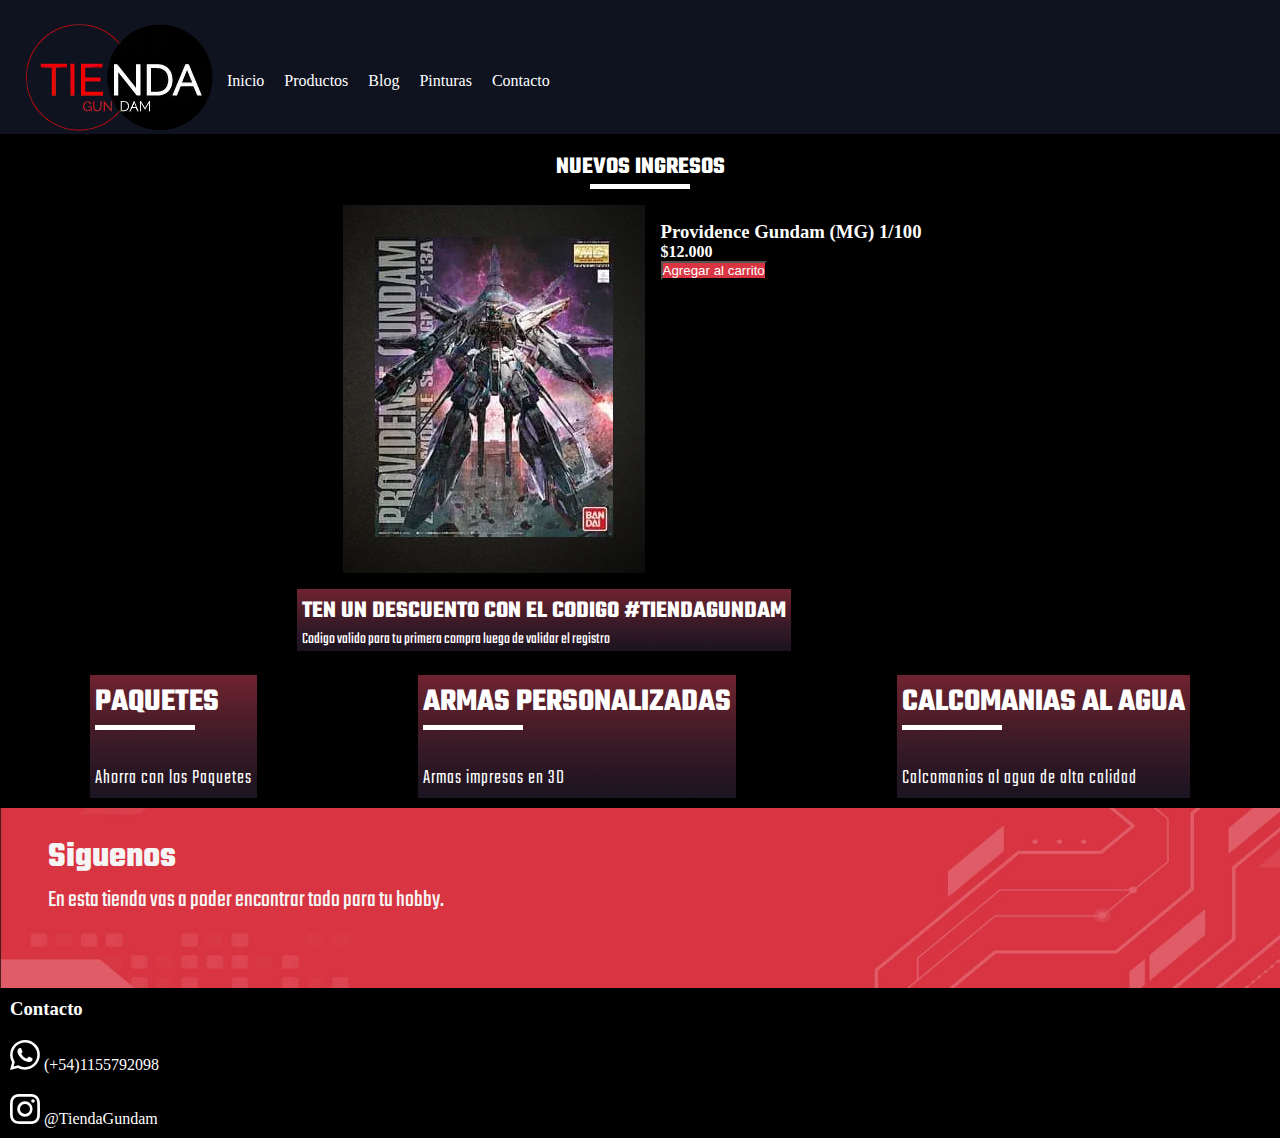
<file: index.html>
<!DOCTYPE html>
<html lang="es">

<head>
    <meta charset="UTF-8">
    <meta http-equiv="X-UA-Compatible" content="IE=edge">
    <meta name="viewport" content="width=device-width, initial-scale=1.0">
    <link href="https://cdn.jsdelivr.net/npm/bootstrap@5.1.3/dist/css/bootstrap.min.css" rel="stylesheet"
        integrity="sha384-1BmE4kWBq78iYhFldvKuhfTAU6auU8tT94WrHftjDbrCEXSU1oBoqyl2QvZ6jIW3" crossorigin="anonymous">
    <link rel="stylesheet" href="./estilos/style.css">
    <meta name="keywords" content="tienda, gundam, modelos, escala, modelismo, online, robots, pinturas, blogs">
    <meta name="description" content="Tienda online de hobby's y modelos a escala especializada en la linea Gundam">
    <title>Tienda Gundam</title>
</head>

<body>
    <!-- Menu nav -->
    <header class="primary-header">
        <nav>
            <img class="img-fluid" src="./imagenes/logoNew.webp" alt="">
            <ul>
                <li><a href="index.html">Inicio</a></li>
                <li><a href="./secciones/productos.html">Productos</a></li>
                <li><a href="./secciones/blog.html">Blog</a></li>
                <li><a href="./secciones/pinturas.html">Pinturas</a></li>
                <li><a href="./secciones/contacto.html">Contacto</a></li>
            </ul>
        </nav>
    </header>

    <!-- Main -->

    <main>
        <header class="secondary-header">
            <div>
                <h2>NUEVOS INGRESOS</h2>
            </div>
        </header>
        <div class="guion"><img src="./imagenes/guion-blanco.webp" alt="guion"></div>
        <!-- seccion imagen+precio -->
        <section class="main-section">
            <div class="main-image"><img src="./imagenes/mgProvidence.webp" alt=""></div>
            <div>
                <h3>Providence Gundam (MG) 1/100</h3>
                <h4>$12.000</h4>
                <button class="btn">Agregar al carrito</button>
            </div>
        </section>

        <!-- seccion del descuento -->
        <header class="third-header">
            <div>
                <h2>TEN UN DESCUENTO CON EL CODIGO #TIENDAGUNDAM</h2>

                <p>Codigo valido para tu primera compra luego de validar el registro</p>
            </div>
        </header>

        <!-- seccion de paquetes -->
        <section class="secondary-section">
            <Ul>
                <h3>PAQUETES</h3>
                <li> <img src="./imagenes/guion-blanco.webp" alt=""></li>
                <li>Ahorra con los Paquetes</li>
            </Ul>
            <ul>
                <h3>ARMAS PERSONALIZADAS</h3>
                <li> <img src="./imagenes/guion-blanco.webp" alt=""></li>
                <li>Armas impresas en 3D</li>
            </ul>
            <ul>
                <h3>CALCOMANIAS AL AGUA</h3>
                <li> <img src="./imagenes/guion-blanco.webp" alt=""></li>
                <li>Calcomanias al agua de alta calidad</li>
            </ul>


        </section>

    </main>


    <!-- Pie de pagina -->

    <footer>
        <!-- Titulo del footer -->
        <header class="main-footer">
            <div>
                <h2>Siguenos</h2>
                <p>En esta tienda vas a poder encontrar todo para tu hobby.</p>
            </div>
        </header>

        <!-- Logo de whatsapp -->
        <section class="section-contact">
            <h3>Contacto</h3>
            <div><svg xmlns="http://www.w3.org/2000/svg" width="30" height="30" fill="currentColor"
                    class="bi bi-whatsapp" viewBox="0 0 16 16">
                    <path
                        d="M13.601 2.326A7.854 7.854 0 0 0 7.994 0C3.627 0 .068 3.558.064 7.926c0 1.399.366 2.76 1.057 3.965L0 16l4.204-1.102a7.933 7.933 0 0 0 3.79.965h.004c4.368 0 7.926-3.558 7.93-7.93A7.898 7.898 0 0 0 13.6 2.326zM7.994 14.521a6.573 6.573 0 0 1-3.356-.92l-.24-.144-2.494.654.666-2.433-.156-.251a6.56 6.56 0 0 1-1.007-3.505c0-3.626 2.957-6.584 6.591-6.584a6.56 6.56 0 0 1 4.66 1.931 6.557 6.557 0 0 1 1.928 4.66c-.004 3.639-2.961 6.592-6.592 6.592zm3.615-4.934c-.197-.099-1.17-.578-1.353-.646-.182-.065-.315-.099-.445.099-.133.197-.513.646-.627.775-.114.133-.232.148-.43.05-.197-.1-.836-.308-1.592-.985-.59-.525-.985-1.175-1.103-1.372-.114-.198-.011-.304.088-.403.087-.088.197-.232.296-.346.1-.114.133-.198.198-.33.065-.134.034-.248-.015-.347-.05-.099-.445-1.076-.612-1.47-.16-.389-.323-.335-.445-.34-.114-.007-.247-.007-.38-.007a.729.729 0 0 0-.529.247c-.182.198-.691.677-.691 1.654 0 .977.71 1.916.81 2.049.098.133 1.394 2.132 3.383 2.992.47.205.84.326 1.129.418.475.152.904.129 1.246.08.38-.058 1.171-.48 1.338-.943.164-.464.164-.86.114-.943-.049-.084-.182-.133-.38-.232z" />
                </svg> (+54)1155792098</div>
            <!-- Logo de instagram -->
            <div><svg xmlns="http://www.w3.org/2000/svg" width="30" height="30" fill="currentColor"
                    class="bi bi-instagram" viewBox="0 0 16 16">
                    <path
                        d="M8 0C5.829 0 5.556.01 4.703.048 3.85.088 3.269.222 2.76.42a3.917 3.917 0 0 0-1.417.923A3.927 3.927 0 0 0 .42 2.76C.222 3.268.087 3.85.048 4.7.01 5.555 0 5.827 0 8.001c0 2.172.01 2.444.048 3.297.04.852.174 1.433.372 1.942.205.526.478.972.923 1.417.444.445.89.719 1.416.923.51.198 1.09.333 1.942.372C5.555 15.99 5.827 16 8 16s2.444-.01 3.298-.048c.851-.04 1.434-.174 1.943-.372a3.916 3.916 0 0 0 1.416-.923c.445-.445.718-.891.923-1.417.197-.509.332-1.09.372-1.942C15.99 10.445 16 10.173 16 8s-.01-2.445-.048-3.299c-.04-.851-.175-1.433-.372-1.941a3.926 3.926 0 0 0-.923-1.417A3.911 3.911 0 0 0 13.24.42c-.51-.198-1.092-.333-1.943-.372C10.443.01 10.172 0 7.998 0h.003zm-.717 1.442h.718c2.136 0 2.389.007 3.232.046.78.035 1.204.166 1.486.275.373.145.64.319.92.599.28.28.453.546.598.92.11.281.24.705.275 1.485.039.843.047 1.096.047 3.231s-.008 2.389-.047 3.232c-.035.78-.166 1.203-.275 1.485a2.47 2.47 0 0 1-.599.919c-.28.28-.546.453-.92.598-.28.11-.704.24-1.485.276-.843.038-1.096.047-3.232.047s-2.39-.009-3.233-.047c-.78-.036-1.203-.166-1.485-.276a2.478 2.478 0 0 1-.92-.598 2.48 2.48 0 0 1-.6-.92c-.109-.281-.24-.705-.275-1.485-.038-.843-.046-1.096-.046-3.233 0-2.136.008-2.388.046-3.231.036-.78.166-1.204.276-1.486.145-.373.319-.64.599-.92.28-.28.546-.453.92-.598.282-.11.705-.24 1.485-.276.738-.034 1.024-.044 2.515-.045v.002zm4.988 1.328a.96.96 0 1 0 0 1.92.96.96 0 0 0 0-1.92zm-4.27 1.122a4.109 4.109 0 1 0 0 8.217 4.109 4.109 0 0 0 0-8.217zm0 1.441a2.667 2.667 0 1 1 0 5.334 2.667 2.667 0 0 1 0-5.334z" />
                </svg> @TiendaGundam</div>
        </section>
    </footer>

    <script src="https://cdn.jsdelivr.net/npm/bootstrap@5.1.3/dist/js/bootstrap.bundle.min.js"
        integrity="sha384-ka7Sk0Gln4gmtz2MlQnikT1wXgYsOg+OMhuP+IlRH9sENBO0LRn5q+8nbTov4+1p" crossorigin="anonymous">
    </script>
</body>

</html>
</file>
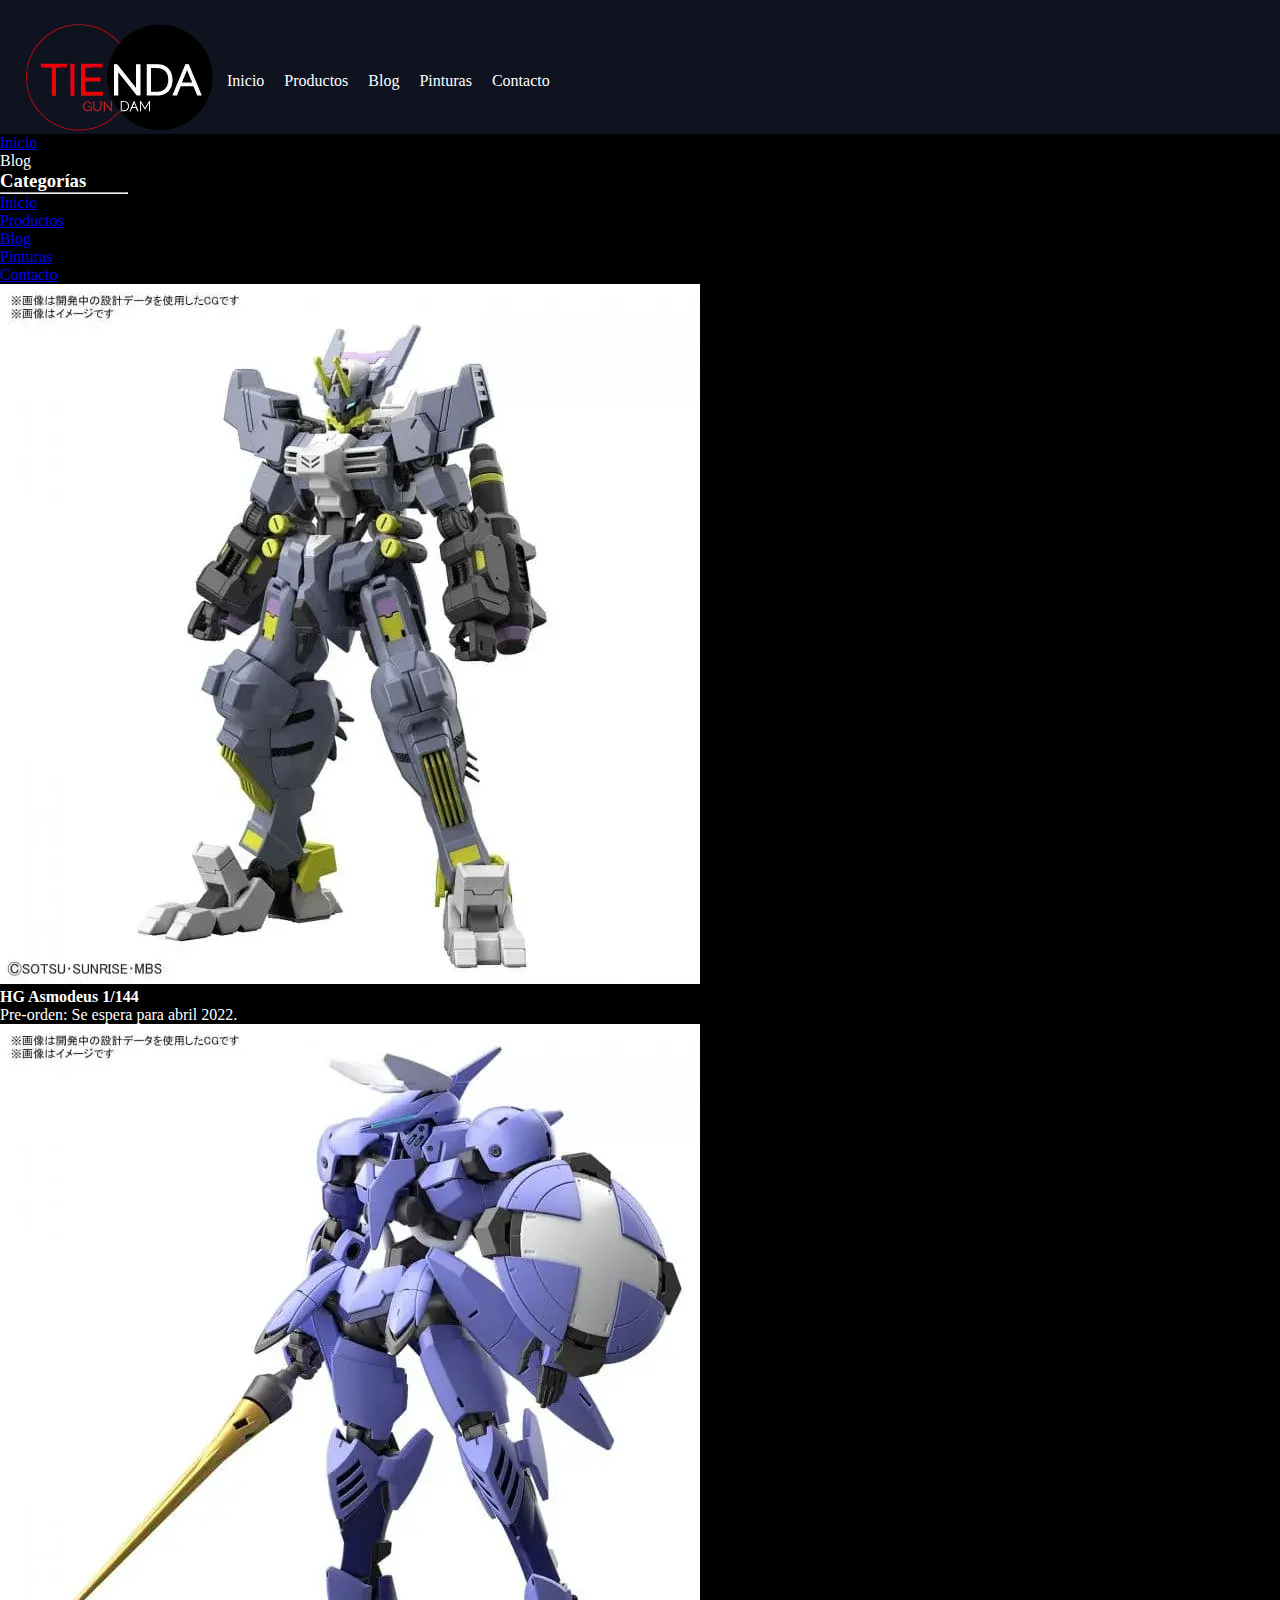
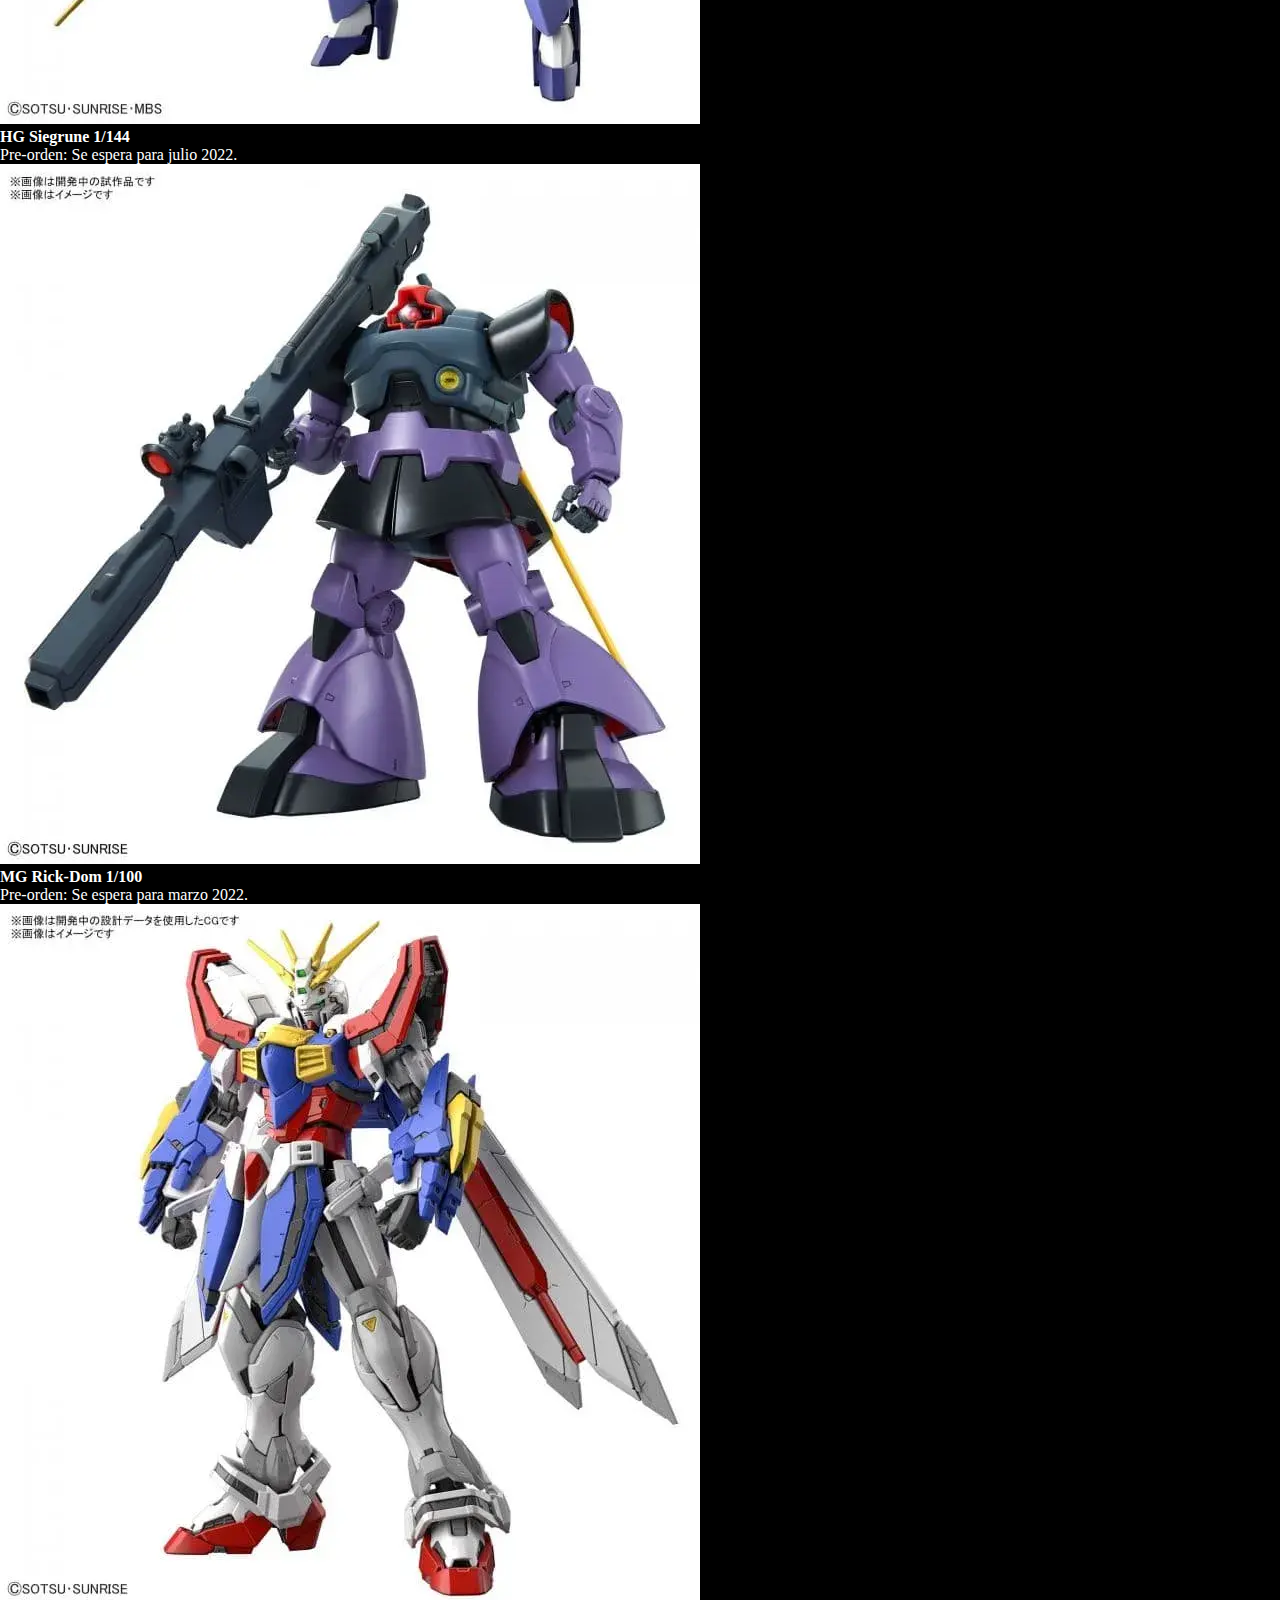
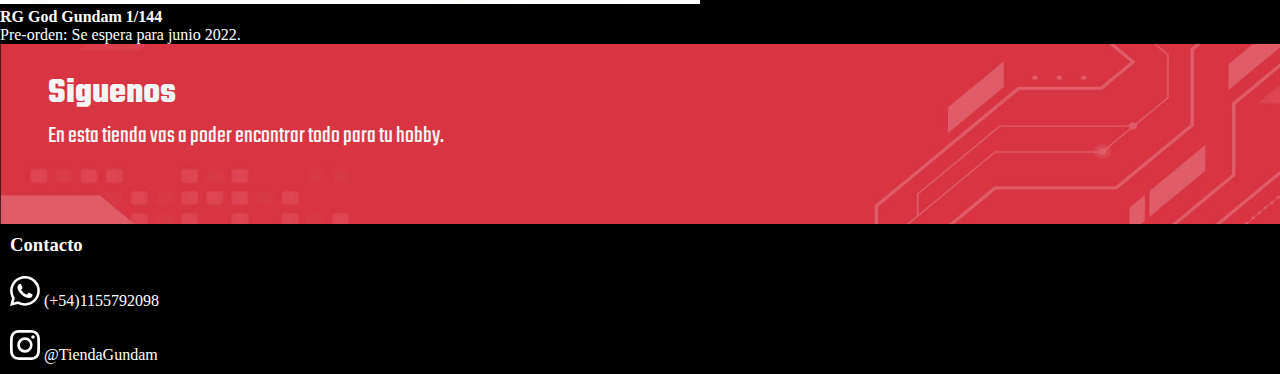
<file: secciones/blog.html>
<!DOCTYPE html>
<html lang="es">

<head>
    <meta charset="UTF-8">
    <meta http-equiv="X-UA-Compatible" content="IE=edge">
    <meta name="viewport" content="width=device-width, initial-scale=1.0">
    <link href="https://cdn.jsdelivr.net/npm/bootstrap@5.1.3/dist/css/bootstrap.min.css" rel="stylesheet"
        integrity="sha384-1BmE4kWBq78iYhFldvKuhfTAU6auU8tT94WrHftjDbrCEXSU1oBoqyl2QvZ6jIW3" crossorigin="anonymous">
    <link rel="stylesheet" href="../estilos/style.css">
    <meta name="keywords" content="tienda, gundam, modelos, escala, modelismo, online, robots, pinturas, blogs">
    <meta name="description" content="Tienda online de hobby's y modelos a escala especializada en la linea Gundam">
    <title>Blog</title>
</head>

<body>
    <!-- Menu nav -->
    <header class="primary-header">

        <nav>
            <img src="../imagenes/logoNew.webp" class="img-fluid" alt="">
            <ul>
                <li><a href="../index.html">Inicio</a></li>
                <li><a href="productos.html">Productos</a></li>
                <li><a href="blog.html">Blog</a></li>
                <li><a href="pinturas.html">Pinturas</a></li>
                <li><a href="contacto.html">Contacto</a></li>
            </ul>
        </nav>



    </header>

    <!-- Main -->
    <main class="mainBlog">
        <div class="uno">
            <aside>
                <nav style="--bs-breadcrumb-divider: '>';" aria-label="breadcrumb">
                    <ol class="breadcrumb">
                        <li class="breadcrumb-item"><a href="../index.html">Inicio</a></li>
                        <li class="breadcrumb-item active" aria-current="page">Blog</li>
                    </ol>
                </nav>
                <div>
                    <h3>Categorías</h3>
                </div>
                <hr>
                <ul class="nav flex-column">
                    <li class="nav-item">
                        <a class="nav-link" href="../index.html">Inicio</a>
                    </li>
                    <li class="nav-item">
                        <a class="nav-link" href="../secciones/productos.html">Productos</a>
                    </li>
                    </li>
                    <li class="nav-item">
                        <a class="nav-link" href="../secciones/blog.html">Blog</a>
                    </li>
                    <li class="nav-item">
                        <a class="nav-link" href="../secciones/pinturas.html">Pinturas</a>
                    </li>
                    <li class="nav-item">
                        <a class="nav-link" href="../secciones/contacto.html">Contacto</a>
                    </li>
                    </li>
            </aside>

        </div>




        <!-- galeria -->

        <div class="dos">
            <div class="imgContainer">
                <div class="imgCol">
                    <div class="imagen1 img-fluid">
                        <img src="../imagenes/hgAsmodeus.webp" alt="">
                        <h4>HG Asmodeus 1/144</h4>
                        <p>Pre-orden: Se espera para abril 2022.</p>
                    </div>

                    <div class="imagen2 img-fluid ">
                        <img src="../imagenes/hgSiegrune.webp" alt="">
                        <h4>HG Siegrune 1/144</h4>
                        <p>Pre-orden: Se espera para julio 2022.</p>
                    </div>
                </div>


                <div class="imgCol2">
                    <div class="imagen3 img-fluid">
                        <img src="../imagenes/mgRickDom.webp" alt="">
                        <h4>MG Rick-Dom 1/100</h4>
                        <p>Pre-orden: Se espera para marzo 2022.</p>
                    </div>

                    <div class="imagen4 img-fluid">
                        <img src="../imagenes/rgGodGundam.webp" alt="">
                        <h4>RG God Gundam 1/144</h4>
                        <p>Pre-orden: Se espera para junio 2022.</p>
                    </div>
                </div>
            </div>

        </div>


    </main>
    <!-- Aside -->



    <footer>
        <!-- Titulo del footer -->
        <header class="main-footer">
            <div>
                <h2>Siguenos</h2>
                <p>En esta tienda vas a poder encontrar todo para tu hobby.</p>
            </div>
        </header>

        <!-- Logo de whatsapp -->
        <section class="section-contact">
            <h3>Contacto</h3>
            <div><svg xmlns="http://www.w3.org/2000/svg" width="30" height="30" fill="currentColor"
                    class="bi bi-whatsapp" viewBox="0 0 16 16">
                    <path
                        d="M13.601 2.326A7.854 7.854 0 0 0 7.994 0C3.627 0 .068 3.558.064 7.926c0 1.399.366 2.76 1.057 3.965L0 16l4.204-1.102a7.933 7.933 0 0 0 3.79.965h.004c4.368 0 7.926-3.558 7.93-7.93A7.898 7.898 0 0 0 13.6 2.326zM7.994 14.521a6.573 6.573 0 0 1-3.356-.92l-.24-.144-2.494.654.666-2.433-.156-.251a6.56 6.56 0 0 1-1.007-3.505c0-3.626 2.957-6.584 6.591-6.584a6.56 6.56 0 0 1 4.66 1.931 6.557 6.557 0 0 1 1.928 4.66c-.004 3.639-2.961 6.592-6.592 6.592zm3.615-4.934c-.197-.099-1.17-.578-1.353-.646-.182-.065-.315-.099-.445.099-.133.197-.513.646-.627.775-.114.133-.232.148-.43.05-.197-.1-.836-.308-1.592-.985-.59-.525-.985-1.175-1.103-1.372-.114-.198-.011-.304.088-.403.087-.088.197-.232.296-.346.1-.114.133-.198.198-.33.065-.134.034-.248-.015-.347-.05-.099-.445-1.076-.612-1.47-.16-.389-.323-.335-.445-.34-.114-.007-.247-.007-.38-.007a.729.729 0 0 0-.529.247c-.182.198-.691.677-.691 1.654 0 .977.71 1.916.81 2.049.098.133 1.394 2.132 3.383 2.992.47.205.84.326 1.129.418.475.152.904.129 1.246.08.38-.058 1.171-.48 1.338-.943.164-.464.164-.86.114-.943-.049-.084-.182-.133-.38-.232z" />
                </svg> (+54)1155792098</div>
            <!-- Logo de instagram -->
            <div><svg xmlns="http://www.w3.org/2000/svg" width="30" height="30" fill="currentColor"
                    class="bi bi-instagram" viewBox="0 0 16 16">
                    <path
                        d="M8 0C5.829 0 5.556.01 4.703.048 3.85.088 3.269.222 2.76.42a3.917 3.917 0 0 0-1.417.923A3.927 3.927 0 0 0 .42 2.76C.222 3.268.087 3.85.048 4.7.01 5.555 0 5.827 0 8.001c0 2.172.01 2.444.048 3.297.04.852.174 1.433.372 1.942.205.526.478.972.923 1.417.444.445.89.719 1.416.923.51.198 1.09.333 1.942.372C5.555 15.99 5.827 16 8 16s2.444-.01 3.298-.048c.851-.04 1.434-.174 1.943-.372a3.916 3.916 0 0 0 1.416-.923c.445-.445.718-.891.923-1.417.197-.509.332-1.09.372-1.942C15.99 10.445 16 10.173 16 8s-.01-2.445-.048-3.299c-.04-.851-.175-1.433-.372-1.941a3.926 3.926 0 0 0-.923-1.417A3.911 3.911 0 0 0 13.24.42c-.51-.198-1.092-.333-1.943-.372C10.443.01 10.172 0 7.998 0h.003zm-.717 1.442h.718c2.136 0 2.389.007 3.232.046.78.035 1.204.166 1.486.275.373.145.64.319.92.599.28.28.453.546.598.92.11.281.24.705.275 1.485.039.843.047 1.096.047 3.231s-.008 2.389-.047 3.232c-.035.78-.166 1.203-.275 1.485a2.47 2.47 0 0 1-.599.919c-.28.28-.546.453-.92.598-.28.11-.704.24-1.485.276-.843.038-1.096.047-3.232.047s-2.39-.009-3.233-.047c-.78-.036-1.203-.166-1.485-.276a2.478 2.478 0 0 1-.92-.598 2.48 2.48 0 0 1-.6-.92c-.109-.281-.24-.705-.275-1.485-.038-.843-.046-1.096-.046-3.233 0-2.136.008-2.388.046-3.231.036-.78.166-1.204.276-1.486.145-.373.319-.64.599-.92.28-.28.546-.453.92-.598.282-.11.705-.24 1.485-.276.738-.034 1.024-.044 2.515-.045v.002zm4.988 1.328a.96.96 0 1 0 0 1.92.96.96 0 0 0 0-1.92zm-4.27 1.122a4.109 4.109 0 1 0 0 8.217 4.109 4.109 0 0 0 0-8.217zm0 1.441a2.667 2.667 0 1 1 0 5.334 2.667 2.667 0 0 1 0-5.334z" />
                </svg> @TiendaGundam</div>
        </section>
    </footer>

    <script src="https://cdn.jsdelivr.net/npm/bootstrap@5.1.3/dist/js/bootstrap.bundle.min.js"
        integrity="sha384-ka7Sk0Gln4gmtz2MlQnikT1wXgYsOg+OMhuP+IlRH9sENBO0LRn5q+8nbTov4+1p" crossorigin="anonymous">
    </script>
</body>

</html>
</file>
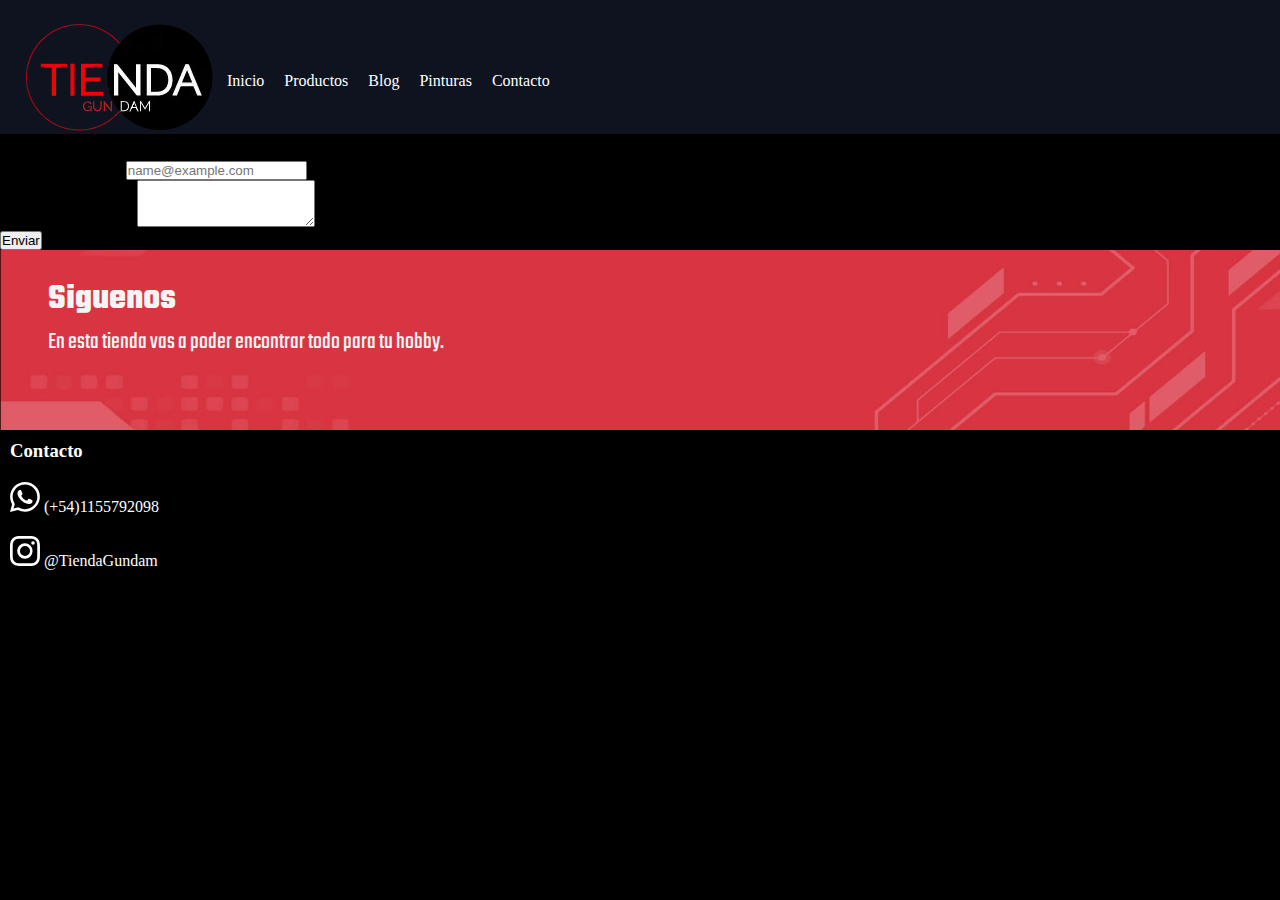
<file: secciones/contacto.html>
<!DOCTYPE html>
<html lang="es">

<head>
    <meta charset="UTF-8">
    <meta http-equiv="X-UA-Compatible" content="IE=edge">
    <meta name="viewport" content="width=device-width, initial-scale=1.0">
    <link href="https://cdn.jsdelivr.net/npm/bootstrap@5.1.3/dist/css/bootstrap.min.css" rel="stylesheet"
        integrity="sha384-1BmE4kWBq78iYhFldvKuhfTAU6auU8tT94WrHftjDbrCEXSU1oBoqyl2QvZ6jIW3" crossorigin="anonymous">
    <link rel="stylesheet" href="../estilos/style.css">
    <meta name="keywords" content="tienda, gundam, modelos, escala, modelismo, online, robots, pinturas, blogs">
    <meta name="description" content="Tienda online de hobby's y modelos a escala especializada en la linea Gundam">
    <title>Contacto</title>
</head>

<body>
    <!-- Menu nav -->
    <header class="primary-header">


        <nav>
            <img src="../imagenes/logoNew.webp" class="img-fluid" alt="">
            <ul>
                <li><a href="../index.html">Inicio</a></li>
                <li><a href="productos.html">Productos</a></li>
                <li><a href="blog.html">Blog</a></li>
                <li><a href="pinturas.html">Pinturas</a></li>
                <li><a href="contacto.html">Contacto</a></li>
            </ul>
        </nav>



    </header>
    <!-- Main -->



    
        <header class="header-formulario">
            <h2>Contacto</h2>         
        </header>

    <section class="section-formulario">
       
        <div class="mb-3">
            <label for="exampleFormControlInput1" class="form-label">Direccion de email</label>
            <input type="email" class="form-control" id="exampleFormControlInput1" placeholder="name@example.com">
        </div>
        <div class="mb-3">
            <label for="exampleFormControlTextarea1" class="form-label">Envianos tu consulta</label>
            <textarea class="form-control" id="exampleFormControlTextarea1" rows="3"></textarea>
        </div>
   
</section>

<div class="btnEnviar">
<button class="btn btn-danger">Enviar</button>
</div>









    <footer>
        <!-- Titulo del footer -->
        <header class="main-footer">
            <div>
                <h2>Siguenos</h2>
                <p>En esta tienda vas a poder encontrar todo para tu hobby.</p>
            </div>
        </header>

        <!-- Logo de whatsapp -->
        <section class="section-contact">
            <h3>Contacto</h3>
            <div><svg xmlns="http://www.w3.org/2000/svg" width="30" height="30" fill="currentColor"
                    class="bi bi-whatsapp" viewBox="0 0 16 16">
                    <path
                        d="M13.601 2.326A7.854 7.854 0 0 0 7.994 0C3.627 0 .068 3.558.064 7.926c0 1.399.366 2.76 1.057 3.965L0 16l4.204-1.102a7.933 7.933 0 0 0 3.79.965h.004c4.368 0 7.926-3.558 7.93-7.93A7.898 7.898 0 0 0 13.6 2.326zM7.994 14.521a6.573 6.573 0 0 1-3.356-.92l-.24-.144-2.494.654.666-2.433-.156-.251a6.56 6.56 0 0 1-1.007-3.505c0-3.626 2.957-6.584 6.591-6.584a6.56 6.56 0 0 1 4.66 1.931 6.557 6.557 0 0 1 1.928 4.66c-.004 3.639-2.961 6.592-6.592 6.592zm3.615-4.934c-.197-.099-1.17-.578-1.353-.646-.182-.065-.315-.099-.445.099-.133.197-.513.646-.627.775-.114.133-.232.148-.43.05-.197-.1-.836-.308-1.592-.985-.59-.525-.985-1.175-1.103-1.372-.114-.198-.011-.304.088-.403.087-.088.197-.232.296-.346.1-.114.133-.198.198-.33.065-.134.034-.248-.015-.347-.05-.099-.445-1.076-.612-1.47-.16-.389-.323-.335-.445-.34-.114-.007-.247-.007-.38-.007a.729.729 0 0 0-.529.247c-.182.198-.691.677-.691 1.654 0 .977.71 1.916.81 2.049.098.133 1.394 2.132 3.383 2.992.47.205.84.326 1.129.418.475.152.904.129 1.246.08.38-.058 1.171-.48 1.338-.943.164-.464.164-.86.114-.943-.049-.084-.182-.133-.38-.232z" />
                </svg> (+54)1155792098</div>
            <!-- Logo de instagram -->
            <div><svg xmlns="http://www.w3.org/2000/svg" width="30" height="30" fill="currentColor"
                    class="bi bi-instagram" viewBox="0 0 16 16">
                    <path
                        d="M8 0C5.829 0 5.556.01 4.703.048 3.85.088 3.269.222 2.76.42a3.917 3.917 0 0 0-1.417.923A3.927 3.927 0 0 0 .42 2.76C.222 3.268.087 3.85.048 4.7.01 5.555 0 5.827 0 8.001c0 2.172.01 2.444.048 3.297.04.852.174 1.433.372 1.942.205.526.478.972.923 1.417.444.445.89.719 1.416.923.51.198 1.09.333 1.942.372C5.555 15.99 5.827 16 8 16s2.444-.01 3.298-.048c.851-.04 1.434-.174 1.943-.372a3.916 3.916 0 0 0 1.416-.923c.445-.445.718-.891.923-1.417.197-.509.332-1.09.372-1.942C15.99 10.445 16 10.173 16 8s-.01-2.445-.048-3.299c-.04-.851-.175-1.433-.372-1.941a3.926 3.926 0 0 0-.923-1.417A3.911 3.911 0 0 0 13.24.42c-.51-.198-1.092-.333-1.943-.372C10.443.01 10.172 0 7.998 0h.003zm-.717 1.442h.718c2.136 0 2.389.007 3.232.046.78.035 1.204.166 1.486.275.373.145.64.319.92.599.28.28.453.546.598.92.11.281.24.705.275 1.485.039.843.047 1.096.047 3.231s-.008 2.389-.047 3.232c-.035.78-.166 1.203-.275 1.485a2.47 2.47 0 0 1-.599.919c-.28.28-.546.453-.92.598-.28.11-.704.24-1.485.276-.843.038-1.096.047-3.232.047s-2.39-.009-3.233-.047c-.78-.036-1.203-.166-1.485-.276a2.478 2.478 0 0 1-.92-.598 2.48 2.48 0 0 1-.6-.92c-.109-.281-.24-.705-.275-1.485-.038-.843-.046-1.096-.046-3.233 0-2.136.008-2.388.046-3.231.036-.78.166-1.204.276-1.486.145-.373.319-.64.599-.92.28-.28.546-.453.92-.598.282-.11.705-.24 1.485-.276.738-.034 1.024-.044 2.515-.045v.002zm4.988 1.328a.96.96 0 1 0 0 1.92.96.96 0 0 0 0-1.92zm-4.27 1.122a4.109 4.109 0 1 0 0 8.217 4.109 4.109 0 0 0 0-8.217zm0 1.441a2.667 2.667 0 1 1 0 5.334 2.667 2.667 0 0 1 0-5.334z" />
                </svg> @TiendaGundam</div>
        </section>
    </footer>

    <script src="https://cdn.jsdelivr.net/npm/bootstrap@5.1.3/dist/js/bootstrap.bundle.min.js"
        integrity="sha384-ka7Sk0Gln4gmtz2MlQnikT1wXgYsOg+OMhuP+IlRH9sENBO0LRn5q+8nbTov4+1p" crossorigin="anonymous">
    </script>
</body>

</html>
</file>
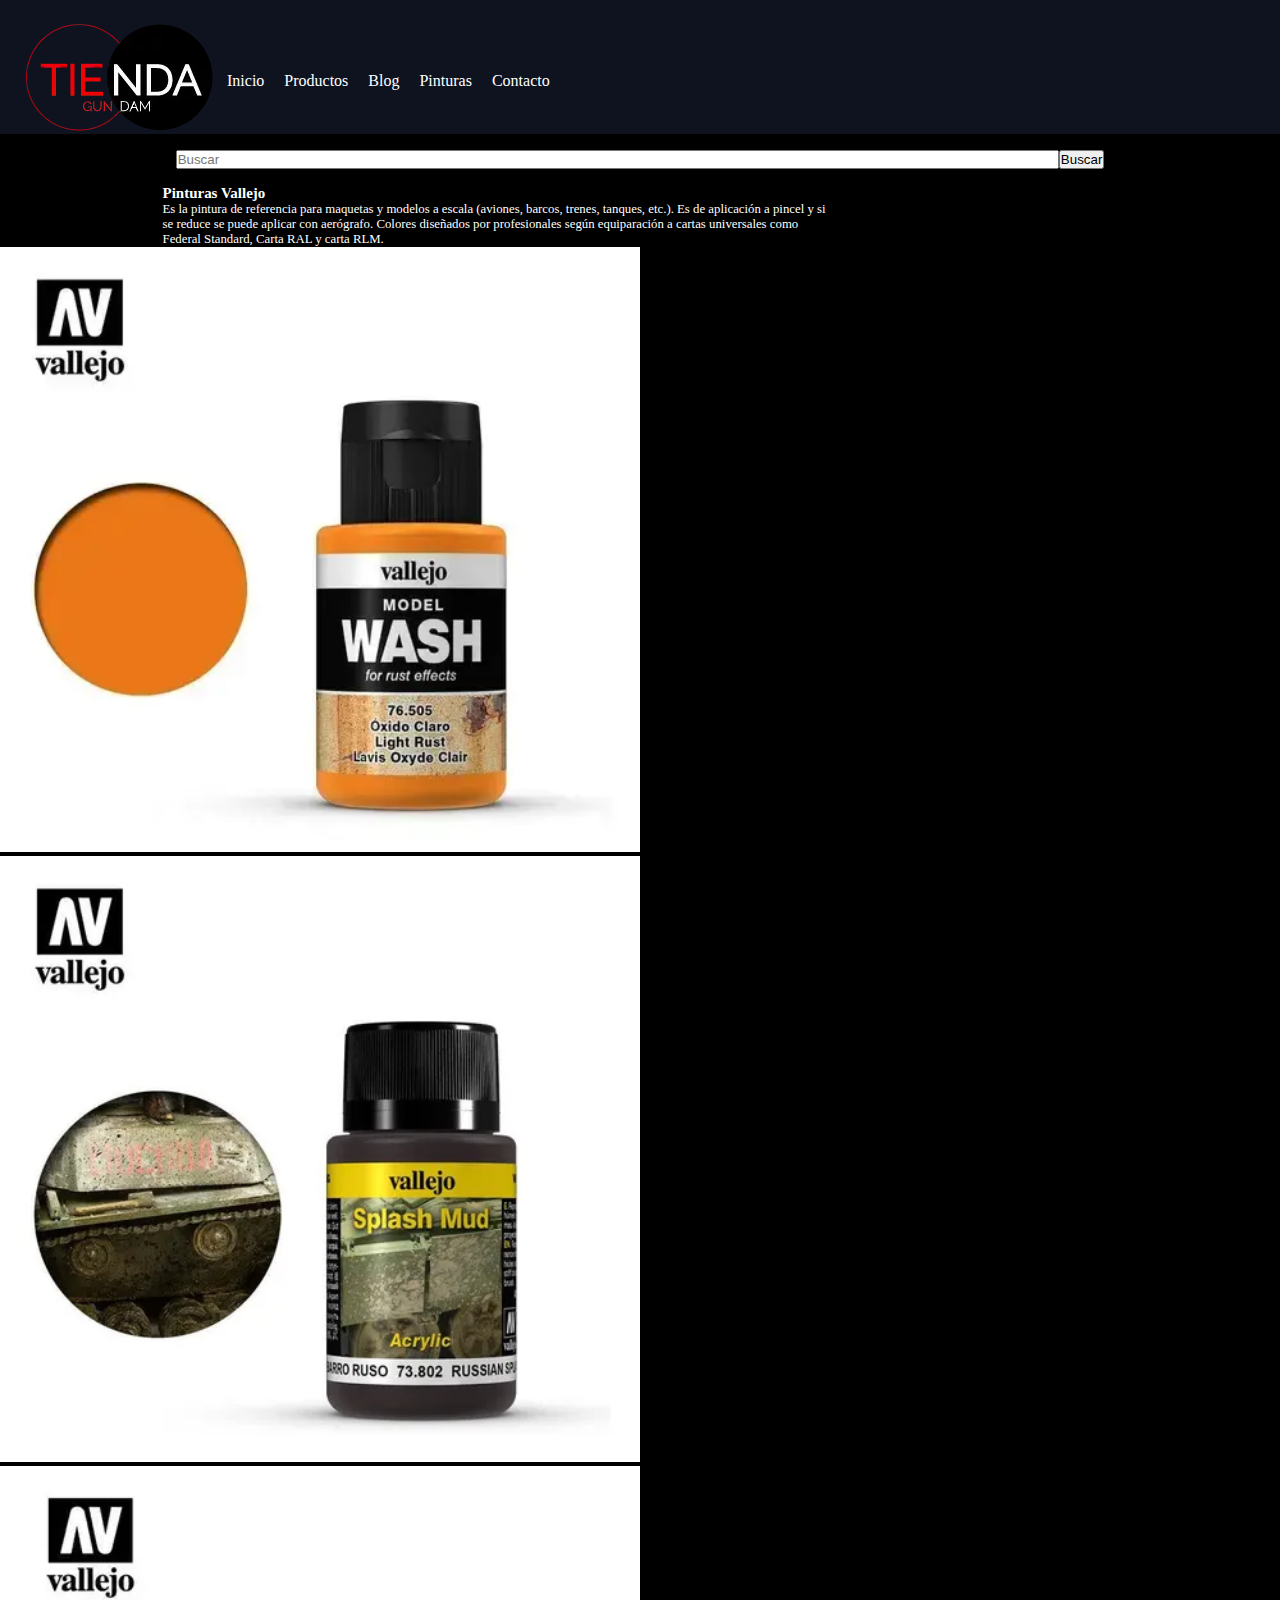
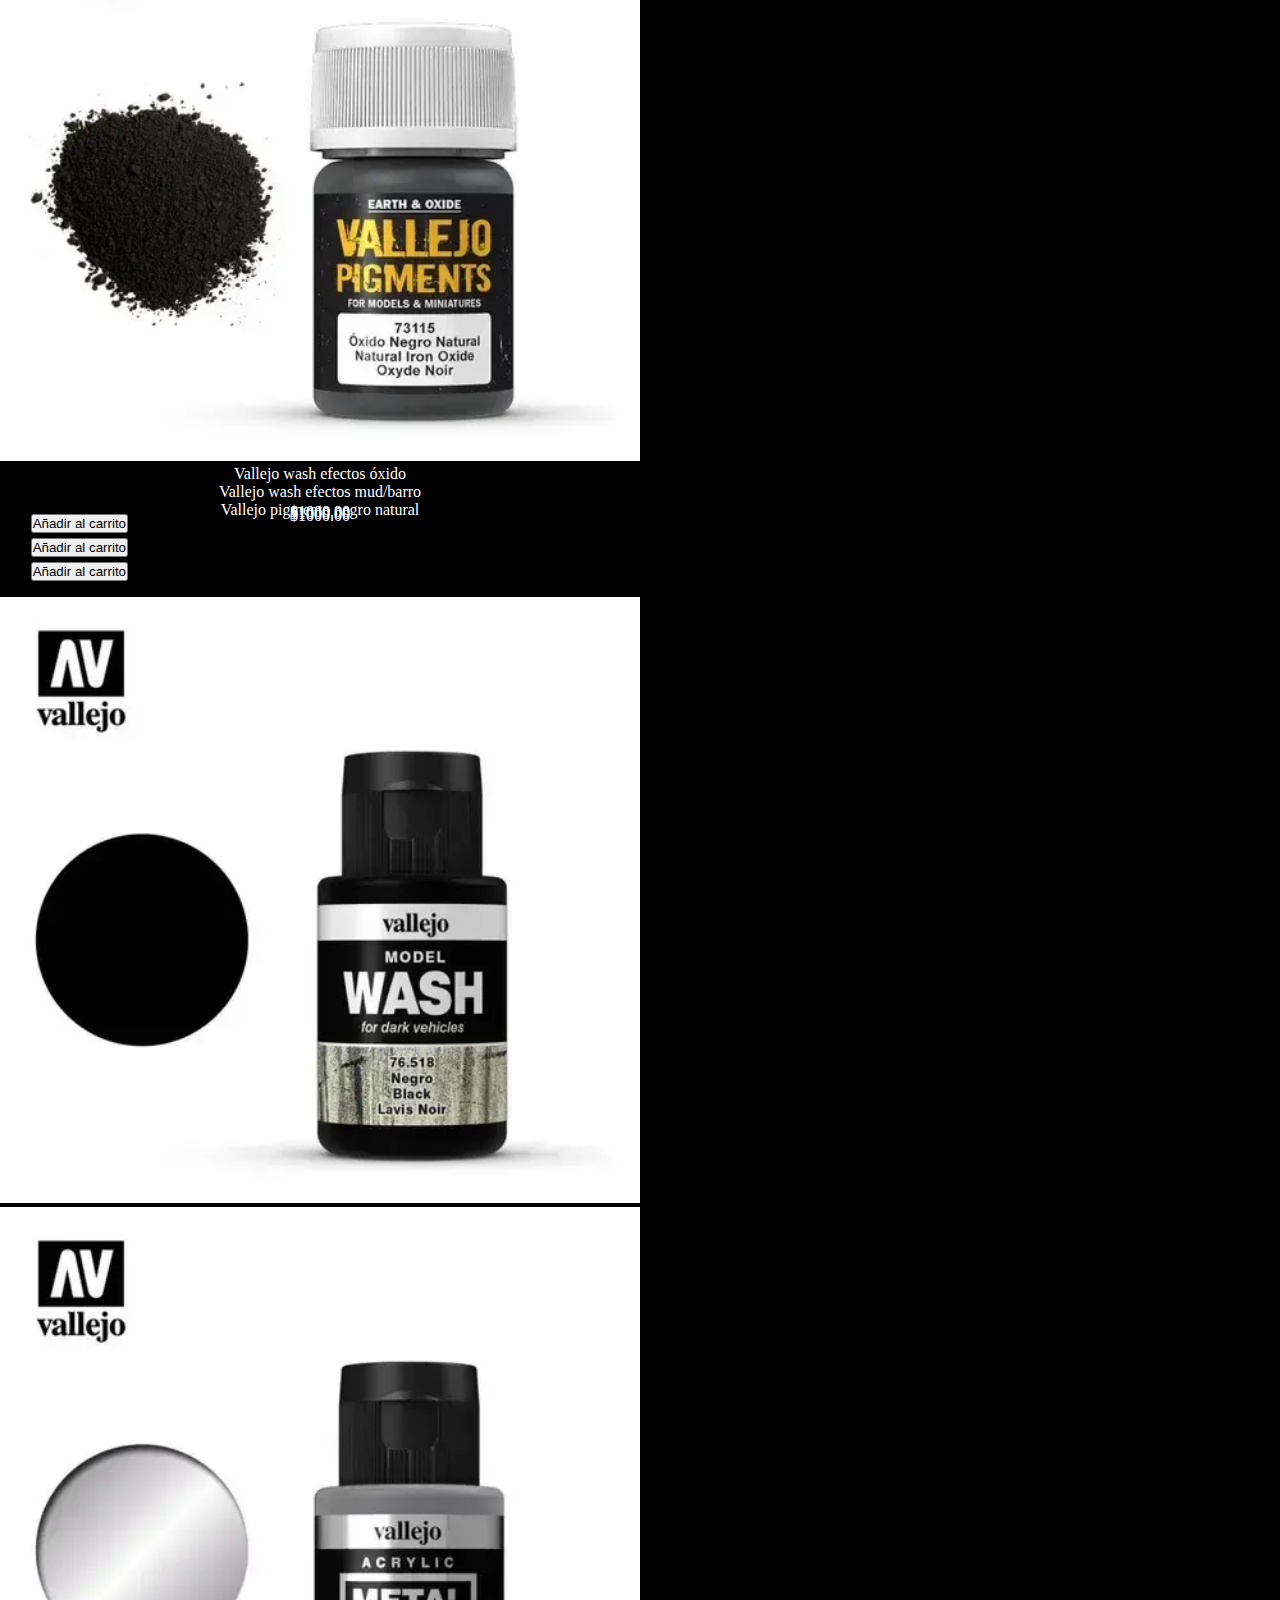
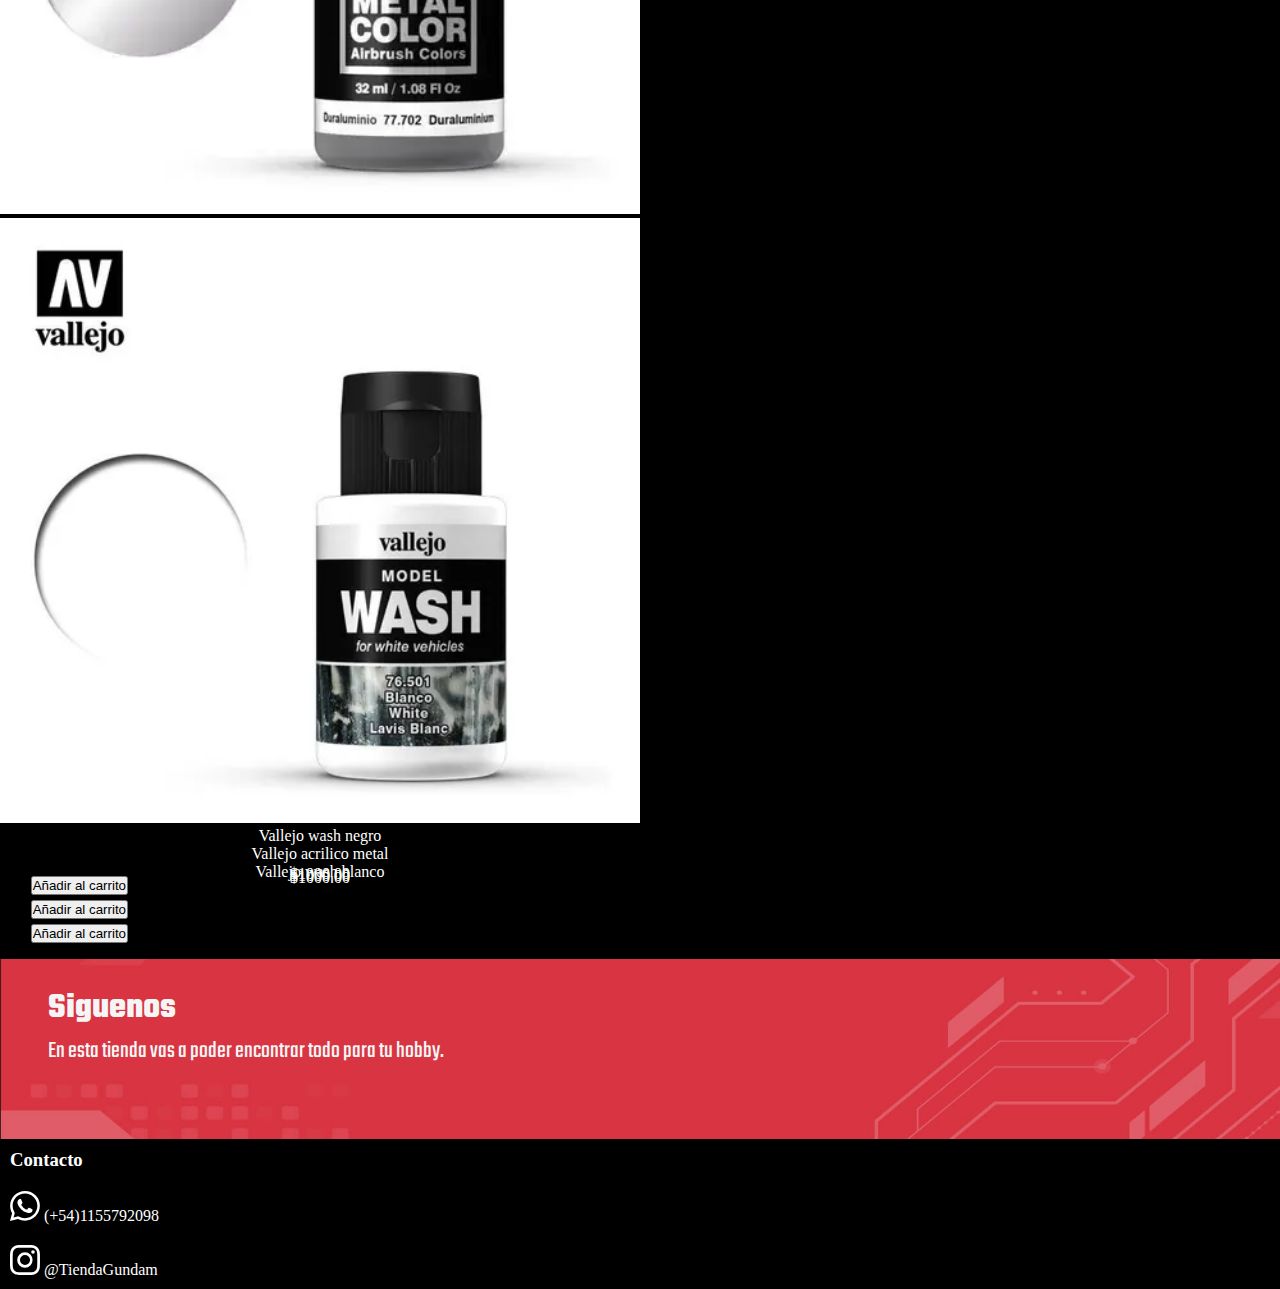
<file: secciones/pinturas.html>
<!DOCTYPE html>
<html lang="es">

<head>
  <meta charset="UTF-8">
  <meta http-equiv="X-UA-Compatible" content="IE=edge">
  <meta name="viewport" content="width=device-width, initial-scale=1.0">
  <link href="https://cdn.jsdelivr.net/npm/bootstrap@5.1.3/dist/css/bootstrap.min.css" rel="stylesheet"
    integrity="sha384-1BmE4kWBq78iYhFldvKuhfTAU6auU8tT94WrHftjDbrCEXSU1oBoqyl2QvZ6jIW3" crossorigin="anonymous">
  <link rel="stylesheet" href="../estilos/style.css">
  <meta name="keywords" content="tienda, gundam, modelos, escala, modelismo, online, robots, pinturas, blogs">
  <meta name="description" content="Tienda online de hobby's y modelos a escala especializada en la linea Gundam">
  <title>Pinturas</title>
</head>

<body>
  <!-- Menu nav -->
  <header class="primary-header">


    <nav>
      <img src="../imagenes/logoNew.webp" class="img-fluid" alt="">
      <ul>
        <li><a href="../index.html">Inicio</a></li>
        <li><a href="productos.html">Productos</a></li>
        <li><a href="blog.html">Blog</a></li>
        <li><a href="pinturas.html">Pinturas</a></li>
        <li><a href="contacto.html">Contacto</a></li>
      </ul>
    </nav>



  </header>
  <!-- Main -->
  
  <div class="buscador">
    <input type="text" name="search" placeholder="Buscar" class="src"><button type="button"
      class="btn btn-danger">Buscar</button>
  </div>

  <div class="vallejo-title">
    <h3>Pinturas Vallejo</h3>
  </div>
  <div class="vallejo-title">
    <p>Es la pintura de referencia para maquetas y modelos a escala (aviones, barcos, trenes, tanques, etc.). Es de
      aplicación a pincel y si se reduce se puede aplicar con aerógrafo. Colores diseñados por profesionales según
      equiparación a cartas universales como Federal Standard, Carta RAL y carta RLM.</p>
  </div>


  <article class="galeria">

    <div class="container">
      <div class="row">
        <div class="col">
          <div class="col"><img src="../imagenes/vallejoOxido.webp" alt="" class="img-fluid"></div>
        </div>
        <div class="col">
          <div class="col"><img src="../imagenes/vallejoMud.webp" alt="" class="img-fluid"></div>
        </div>
        <div class="col">
          <div class="col"><img src="../imagenes/vallejoPigmento.webp" alt="" class="img-fluid"></div>
        </div>
      </div>
    </div>

    <div class="container">
      <div class="row">
        <div class="col">
          <div class="col">
            <p>Vallejo wash efectos óxido</p>
          </div>
        </div>
        <div class="col">
          <div class="col">
            <p>Vallejo wash efectos mud/barro</p>
          </div>
        </div>
        <div class="col">
          <div class="col">
            <p>Vallejo pigmento negro natural</p>
          </div>
        </div>
      </div>
    </div>

    <div class="container">
      <div class="row">
        <div class="col">
          <div class="col precio">
            <p>$1000.00</p>
          </div>
        </div>
        <div class="col">
          <div class="col precio">
            <p>$1000.00</p>
          </div>
        </div>
        <div class="col">
          <div class="col precio">
            <p>$1000.00</p>
          </div>
        </div>
      </div>
    </div>

    <div class="container">
      <div class="row">
        <div class="col btnDiv">
          <button type="button " class="btn btn-danger btn-sm">Añadir al carrito</button>
        </div>
        <div class="col btnDiv">
          <button type="button " class="btn btn-danger btn-sm">Añadir al carrito</button>
        </div>
        <div class="col btnDiv">
          <button type="button" class="btn btn-danger btn-sm">Añadir al carrito</button>
        </div>
      </div>
    </div>

    <div class="container">
      <div class="row">
        <div class="col">
          <div class="col"><img src="../imagenes/vallejoBlack.webp" alt="" class="img-fluid"></div>
        </div>
        <div class="col">
          <div class="col"><img src="../imagenes/vallejoMetal.webp" alt="" class="img-fluid"></div>
        </div>
        <div class="col">
          <div class="col"><img src="../imagenes/vallejoBlanco.webp" alt="" class="img-fluid"></div>
        </div>
      </div>
    </div>

    <div class="container">
      <div class="row">
        <div class="col">
          <div class="col">
            <p>Vallejo wash negro</p>
          </div>
        </div>
        <div class="col">
          <div class="col">
            <p>Vallejo acrilico metal</p>
          </div>
        </div>
        <div class="col">
          <div class="col">
            <p>Vallejo wash blanco</p>
          </div>
        </div>
      </div>
    </div>

    <div class="container">
      <div class="row">
        <div class="col">
          <div class="col precio">
            <p>$1000.00</p>
          </div>
        </div>
        <div class="col">
          <div class="col precio">
            <p>$1000.00</p>
          </div>
        </div>
        <div class="col">
          <div class="col precio">
            <p>$1000.00</p>
          </div>
        </div>
      </div>
    </div>



    <div class="container">
      <div class="row">
        <div class="col btnDiv">
          <button type="button" class="btn btn-danger btn-sm">Añadir al carrito</button>
        </div>
        <div class="col btnDiv">
          <button type="button" class="btn btn-danger btn-sm">Añadir al carrito</button>
        </div>
        <div class="col btnDiv">
          <button type="button" class="btn btn-danger btn-sm">Añadir al carrito</button>
        </div>
      </div>
    </div>




  </article>




  <footer>
    <!-- Titulo del footer -->
    <header class="main-footer">
      <div>
        <h2>Siguenos</h2>
        <p>En esta tienda vas a poder encontrar todo para tu hobby.</p>
      </div>
    </header>

    <!-- Logo de whatsapp -->
    <section class="section-contact">
      <h3>Contacto</h3>
      <div><svg xmlns="http://www.w3.org/2000/svg" width="30" height="30" fill="currentColor" class="bi bi-whatsapp"
          viewBox="0 0 16 16">
          <path
            d="M13.601 2.326A7.854 7.854 0 0 0 7.994 0C3.627 0 .068 3.558.064 7.926c0 1.399.366 2.76 1.057 3.965L0 16l4.204-1.102a7.933 7.933 0 0 0 3.79.965h.004c4.368 0 7.926-3.558 7.93-7.93A7.898 7.898 0 0 0 13.6 2.326zM7.994 14.521a6.573 6.573 0 0 1-3.356-.92l-.24-.144-2.494.654.666-2.433-.156-.251a6.56 6.56 0 0 1-1.007-3.505c0-3.626 2.957-6.584 6.591-6.584a6.56 6.56 0 0 1 4.66 1.931 6.557 6.557 0 0 1 1.928 4.66c-.004 3.639-2.961 6.592-6.592 6.592zm3.615-4.934c-.197-.099-1.17-.578-1.353-.646-.182-.065-.315-.099-.445.099-.133.197-.513.646-.627.775-.114.133-.232.148-.43.05-.197-.1-.836-.308-1.592-.985-.59-.525-.985-1.175-1.103-1.372-.114-.198-.011-.304.088-.403.087-.088.197-.232.296-.346.1-.114.133-.198.198-.33.065-.134.034-.248-.015-.347-.05-.099-.445-1.076-.612-1.47-.16-.389-.323-.335-.445-.34-.114-.007-.247-.007-.38-.007a.729.729 0 0 0-.529.247c-.182.198-.691.677-.691 1.654 0 .977.71 1.916.81 2.049.098.133 1.394 2.132 3.383 2.992.47.205.84.326 1.129.418.475.152.904.129 1.246.08.38-.058 1.171-.48 1.338-.943.164-.464.164-.86.114-.943-.049-.084-.182-.133-.38-.232z" />
        </svg> (+54)1155792098</div>
      <!-- Logo de instagram -->
      <div><svg xmlns="http://www.w3.org/2000/svg" width="30" height="30" fill="currentColor" class="bi bi-instagram"
          viewBox="0 0 16 16">
          <path
            d="M8 0C5.829 0 5.556.01 4.703.048 3.85.088 3.269.222 2.76.42a3.917 3.917 0 0 0-1.417.923A3.927 3.927 0 0 0 .42 2.76C.222 3.268.087 3.85.048 4.7.01 5.555 0 5.827 0 8.001c0 2.172.01 2.444.048 3.297.04.852.174 1.433.372 1.942.205.526.478.972.923 1.417.444.445.89.719 1.416.923.51.198 1.09.333 1.942.372C5.555 15.99 5.827 16 8 16s2.444-.01 3.298-.048c.851-.04 1.434-.174 1.943-.372a3.916 3.916 0 0 0 1.416-.923c.445-.445.718-.891.923-1.417.197-.509.332-1.09.372-1.942C15.99 10.445 16 10.173 16 8s-.01-2.445-.048-3.299c-.04-.851-.175-1.433-.372-1.941a3.926 3.926 0 0 0-.923-1.417A3.911 3.911 0 0 0 13.24.42c-.51-.198-1.092-.333-1.943-.372C10.443.01 10.172 0 7.998 0h.003zm-.717 1.442h.718c2.136 0 2.389.007 3.232.046.78.035 1.204.166 1.486.275.373.145.64.319.92.599.28.28.453.546.598.92.11.281.24.705.275 1.485.039.843.047 1.096.047 3.231s-.008 2.389-.047 3.232c-.035.78-.166 1.203-.275 1.485a2.47 2.47 0 0 1-.599.919c-.28.28-.546.453-.92.598-.28.11-.704.24-1.485.276-.843.038-1.096.047-3.232.047s-2.39-.009-3.233-.047c-.78-.036-1.203-.166-1.485-.276a2.478 2.478 0 0 1-.92-.598 2.48 2.48 0 0 1-.6-.92c-.109-.281-.24-.705-.275-1.485-.038-.843-.046-1.096-.046-3.233 0-2.136.008-2.388.046-3.231.036-.78.166-1.204.276-1.486.145-.373.319-.64.599-.92.28-.28.546-.453.92-.598.282-.11.705-.24 1.485-.276.738-.034 1.024-.044 2.515-.045v.002zm4.988 1.328a.96.96 0 1 0 0 1.92.96.96 0 0 0 0-1.92zm-4.27 1.122a4.109 4.109 0 1 0 0 8.217 4.109 4.109 0 0 0 0-8.217zm0 1.441a2.667 2.667 0 1 1 0 5.334 2.667 2.667 0 0 1 0-5.334z" />
        </svg> @TiendaGundam</div>
    </section>
  </footer>

  <script src="https://cdn.jsdelivr.net/npm/bootstrap@5.1.3/dist/js/bootstrap.bundle.min.js"
    integrity="sha384-ka7Sk0Gln4gmtz2MlQnikT1wXgYsOg+OMhuP+IlRH9sENBO0LRn5q+8nbTov4+1p" crossorigin="anonymous">
  </script>
</body>

</html>
</file>
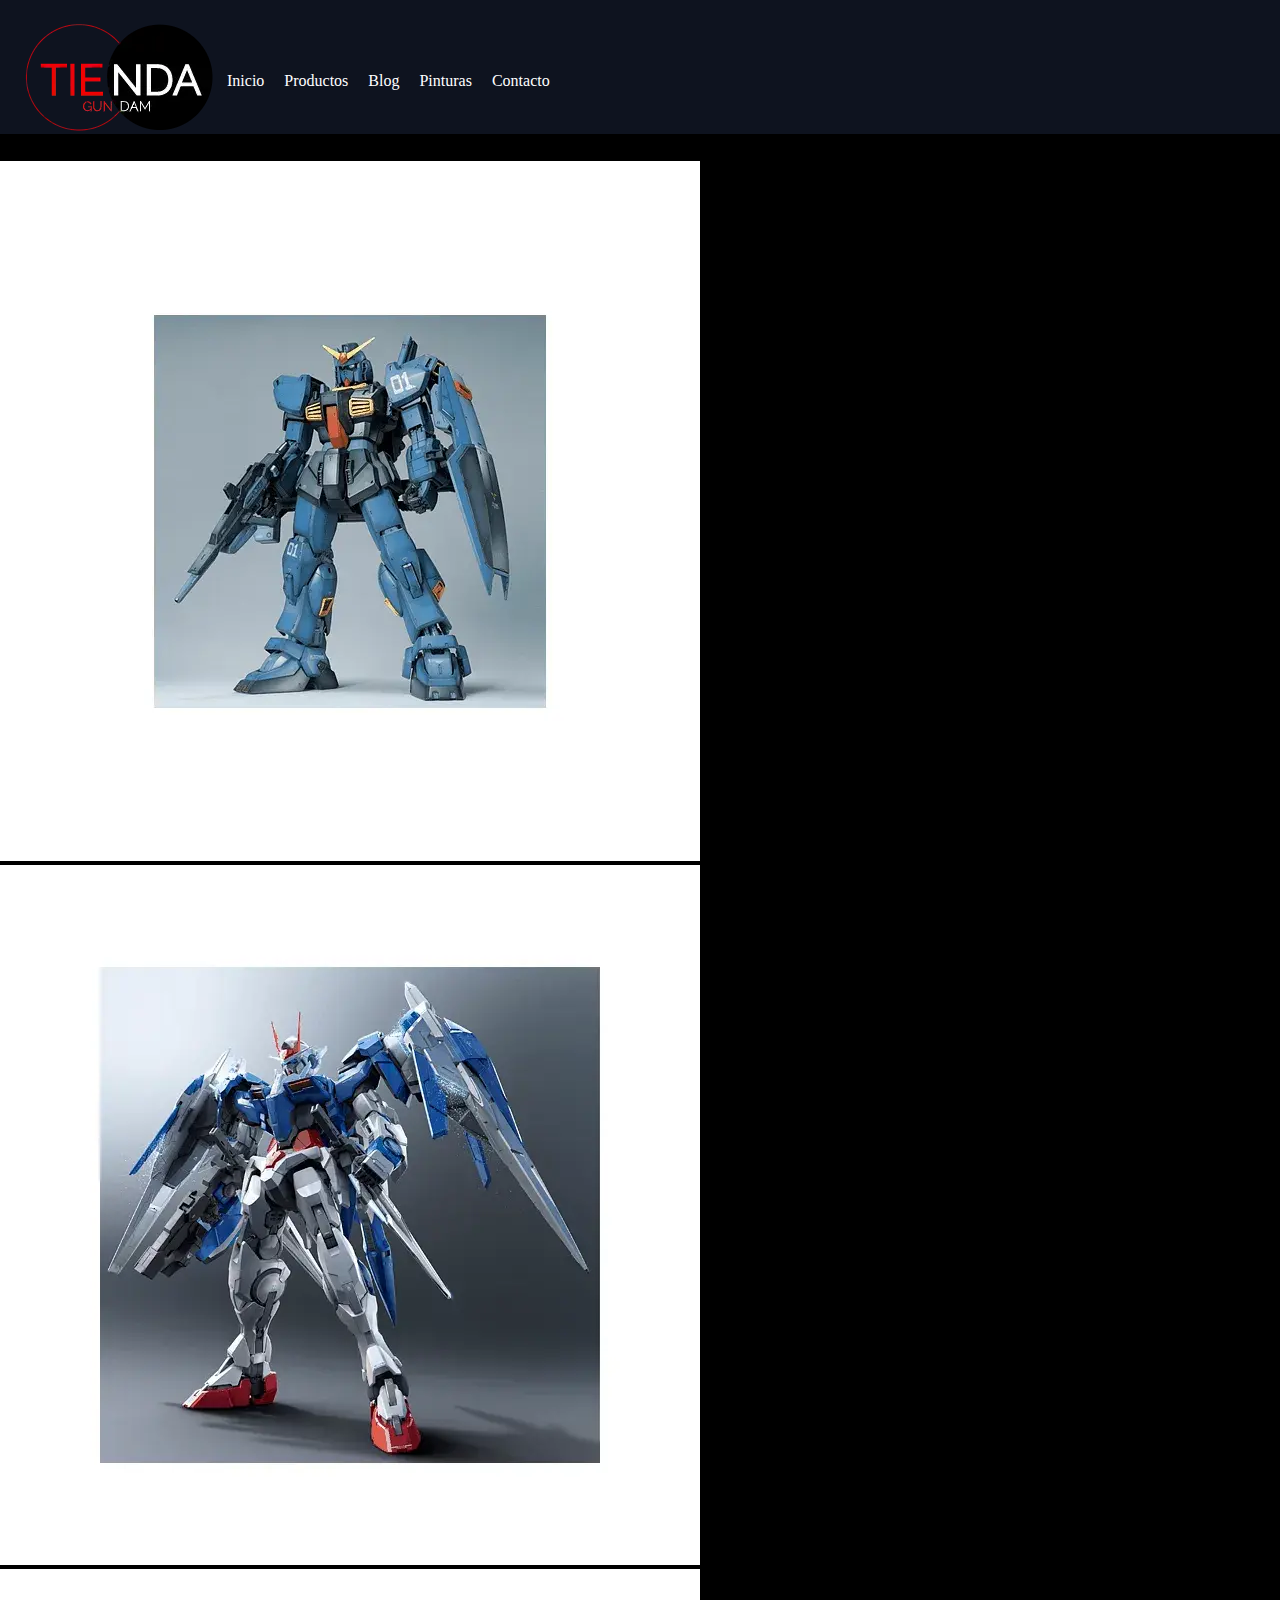
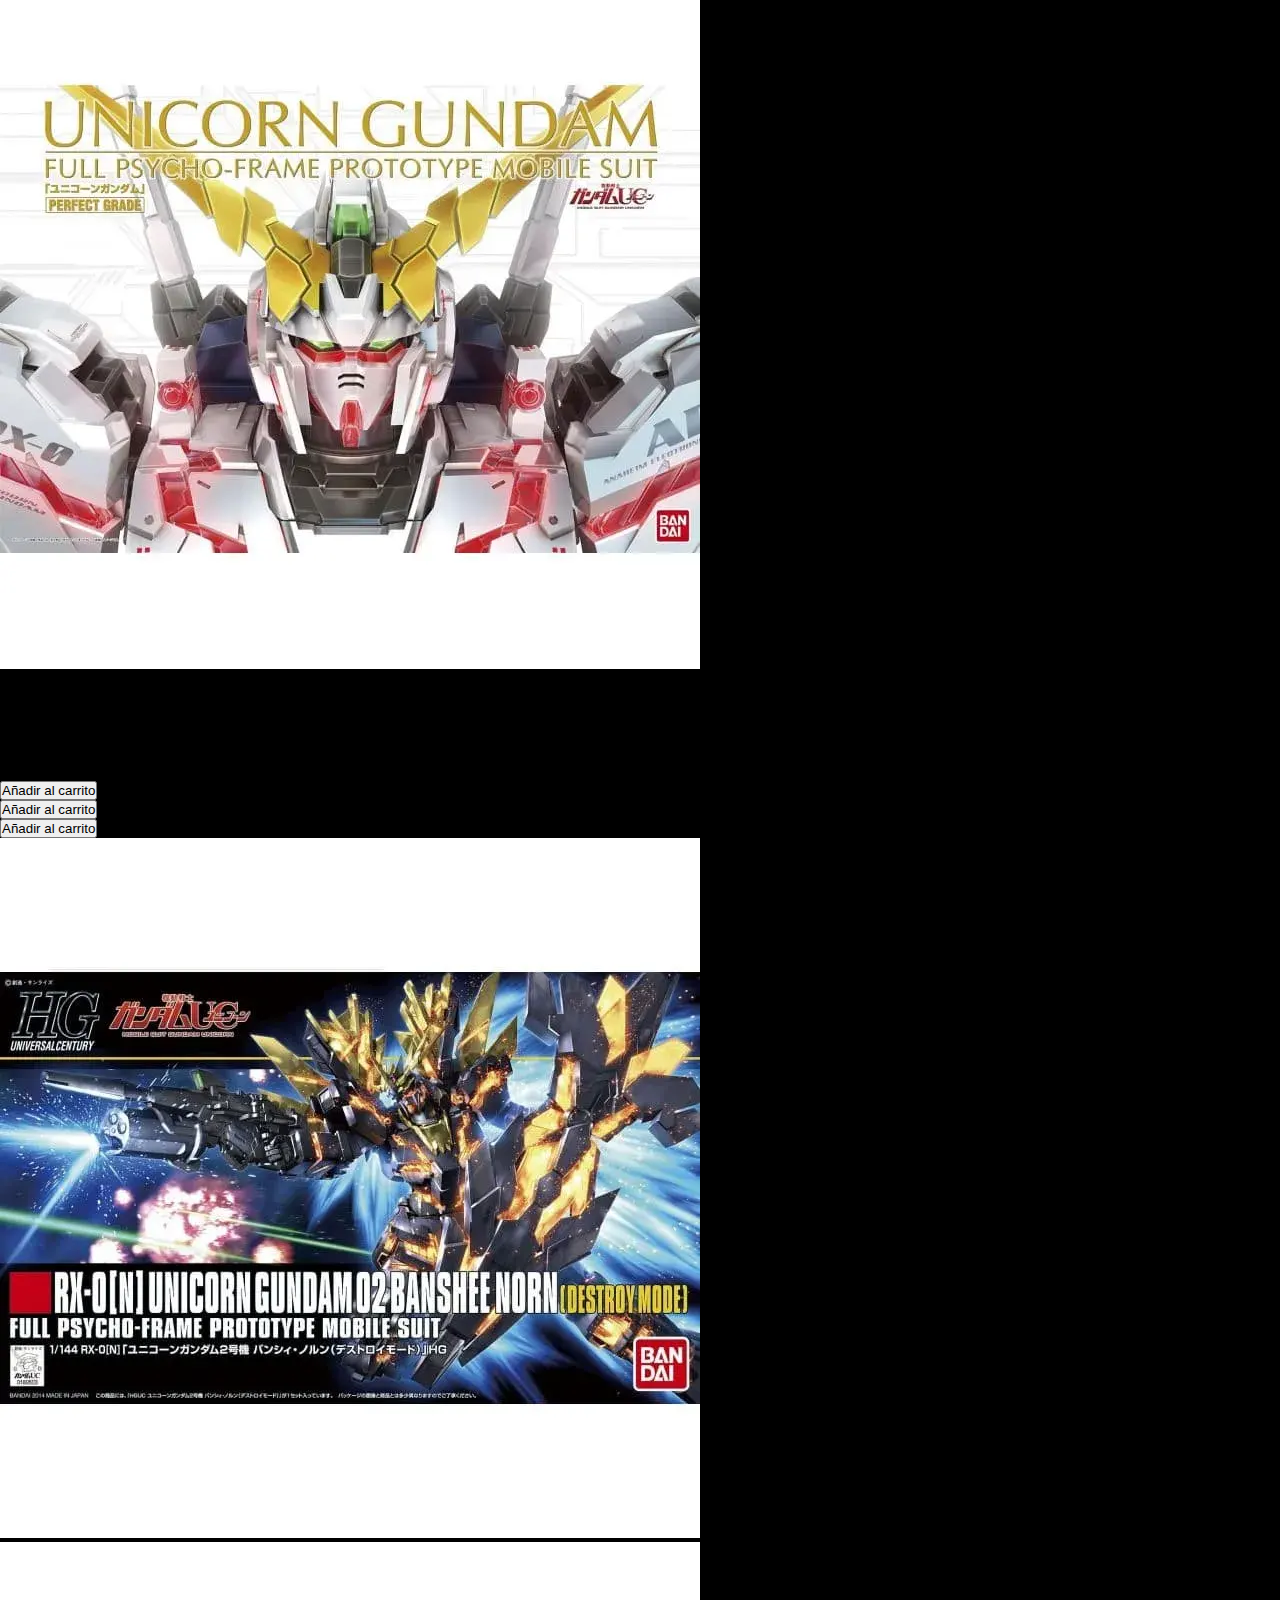
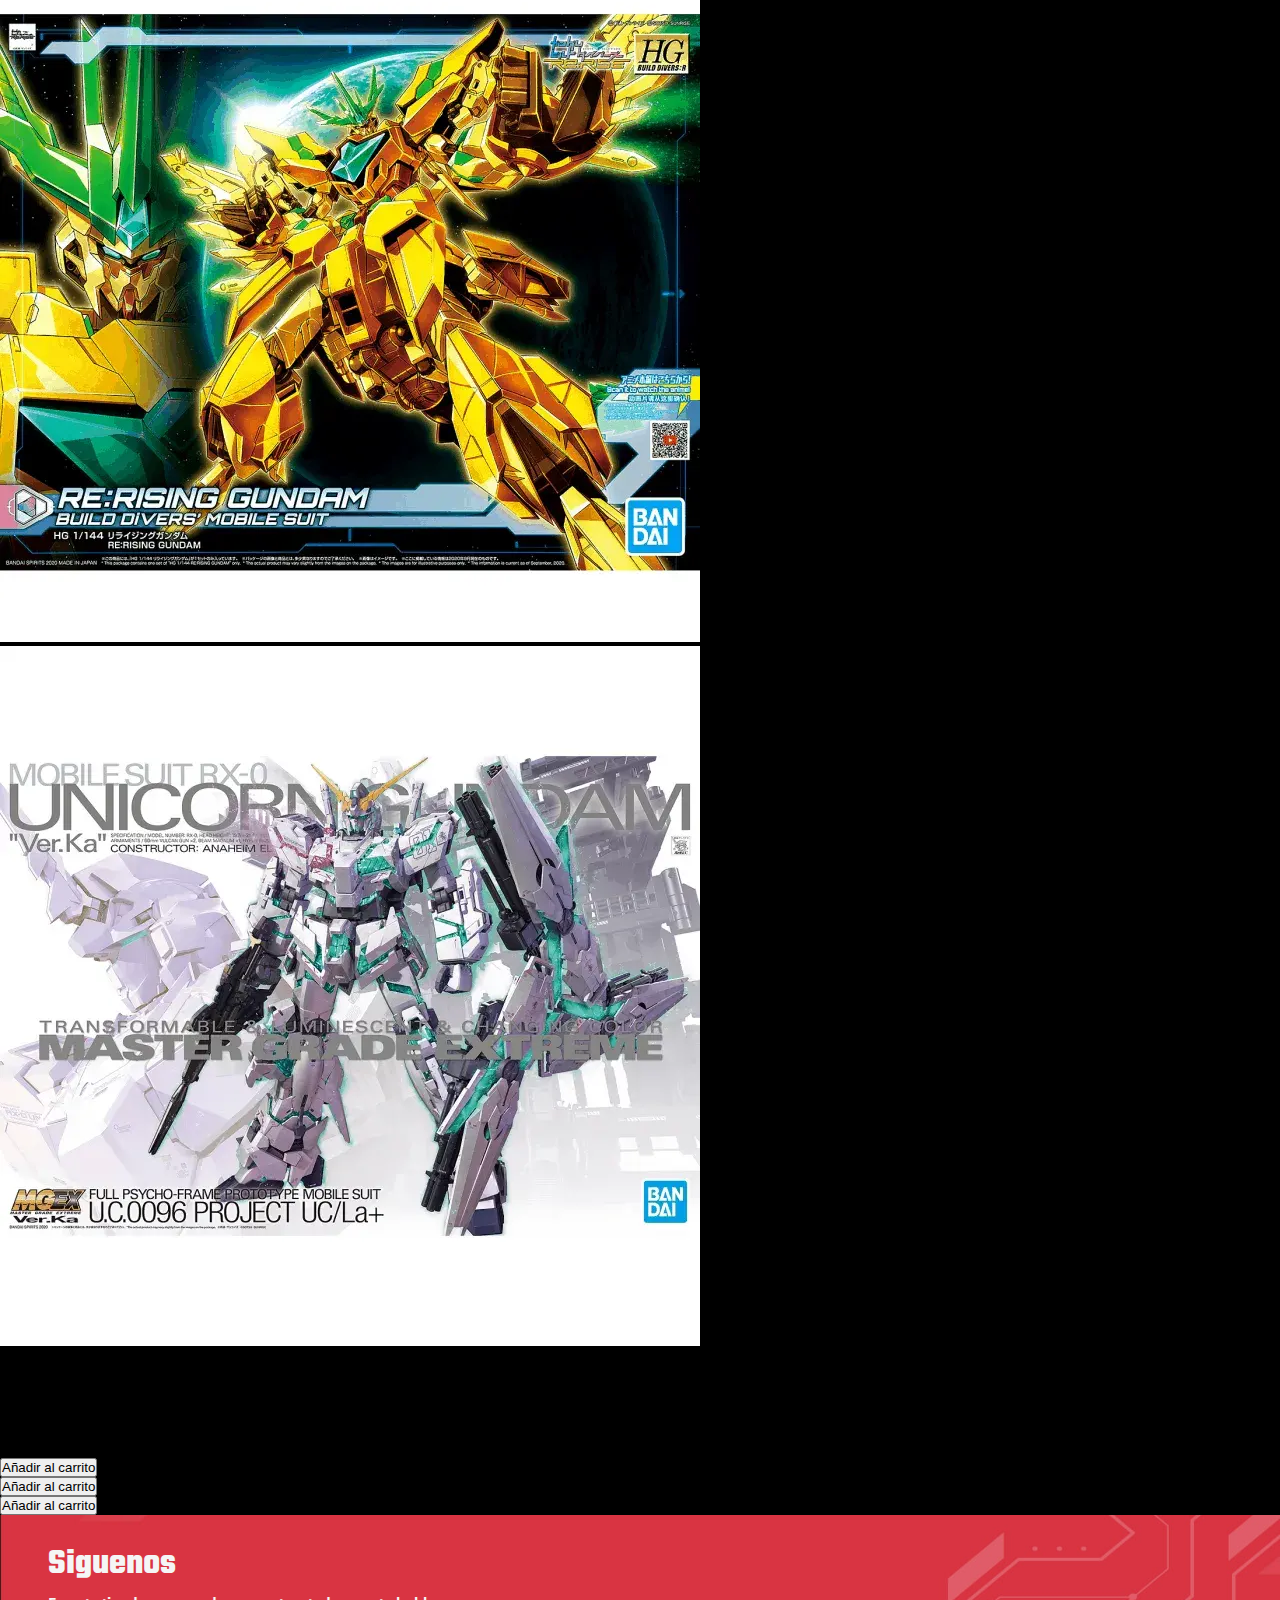
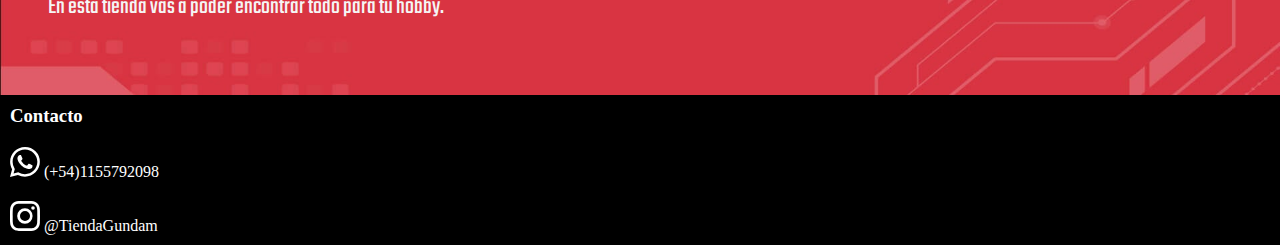
<file: secciones/productos.html>
<!DOCTYPE html>
<html lang="es">

<head>
    <meta charset="UTF-8">
    <meta http-equiv="X-UA-Compatible" content="IE=edge">
    <meta name="viewport" content="width=device-width, initial-scale=1.0">
    <link href="https://cdn.jsdelivr.net/npm/bootstrap@5.1.3/dist/css/bootstrap.min.css" rel="stylesheet"
        integrity="sha384-1BmE4kWBq78iYhFldvKuhfTAU6auU8tT94WrHftjDbrCEXSU1oBoqyl2QvZ6jIW3" crossorigin="anonymous">
    <link rel="stylesheet" href="../estilos/style.css">
    <meta name="keywords" content="tienda, gundam, modelos, escala, modelismo, online, robots, pinturas, blogs">
    <meta name="description" content="Tienda online de hobby's y modelos a escala especializada en la linea Gundam">
    <title>Productos</title>
</head>

<body>
    <!-- Menu nav -->
    <header class="primary-header">


        <nav>
            <img src="../imagenes/logoNew.webp" class="img-fluid" alt="">
            <ul>
                <li><a href="../index.html">Inicio</a></li>
                <li><a href="productos.html">Productos</a></li>
                <li><a href="blog.html">Blog</a></li>
                <li><a href="pinturas.html">Pinturas</a></li>
                <li><a href="contacto.html">Contacto</a></li>
            </ul>
        </nav>



    </header>
    <!-- Main -->


    <header class="header-products">
        <h2>Kits en stock</h2>
    </header>

    <article class="galeria-products">

        <div class="container">
          <div class="row">
            <div class="col">
              <div class="col"><img src="../imagenes/pgMk.webp" alt="" class="img-fluid"></div>
            </div>
            <div class="col">
              <div class="col"><img src="../imagenes/pgRaiser.webp" alt="" class="img-fluid"></div>
            </div>
            <div class="col">
              <div class="col"><img src="../imagenes/pgUni.webp" alt="" class="img-fluid"></div>
            </div>
          </div>
        </div>
    
        <div class="container">
          <div class="row">
            <div class="col">
              <div class="col">
                <p>PG MK II TITANS</p>
              </div>
            </div>
            <div class="col">
              <div class="col">
                <p>PG RAISER 00</p>
              </div>
            </div>
            <div class="col">
              <div class="col">
                <p>PG UNICORN RX-0</p>
              </div>
            </div>
          </div>
        </div>
    
        <div class="container">
          <div class="row">
            <div class="col">
              <div class="col precio">
                <p>$14.000</p>
              </div>
            </div>
            <div class="col">
              <div class="col precio">
                <p>$16.000</p>
              </div>
            </div>
            <div class="col">
              <div class="col precio">
                <p>$19.000</p>
              </div>
            </div>
          </div>
        </div>
    
        <div class="container">
          <div class="row">
            <div class="col btnDiv">
              <button type="button " class="btn btn-danger btn-sm">Añadir al carrito</button>
            </div>
            <div class="col btnDiv">
              <button type="button " class="btn btn-danger btn-sm">Añadir al carrito</button>
            </div>
            <div class="col btnDiv">
              <button type="button" class="btn btn-danger btn-sm">Añadir al carrito</button>
            </div>
          </div>
        </div>
    
        <div class="container">
          <div class="row">
            <div class="col">
              <div class="col"><img src="../imagenes/hgBanshee.webp" alt="" class="img-fluid"></div>
            </div>
            <div class="col">
              <div class="col"><img src="../imagenes/hgRising.webp" alt="" class="img-fluid"></div>
            </div>
            <div class="col">
              <div class="col"><img src="../imagenes/mgEx.webp" alt="" class="img-fluid"></div>
            </div>
          </div>
        </div>
    
        <div class="container">
          <div class="row">
            <div class="col">
              <div class="col">
                <p>HG UNICORN BANSHEE</p>
              </div>
            </div>
            <div class="col">
              <div class="col">
                <p>HG RISING</p>
              </div>
            </div>
            <div class="col">
              <div class="col">
                <p>MG EXTREME UNICORN</p>
              </div>
            </div>
          </div>
        </div>
    
        <div class="container">
          <div class="row">
            <div class="col">
              <div class="col precio">
                <p>$2500.00</p>
              </div>
            </div>
            <div class="col">
              <div class="col precio">
                <p>$2300.00</p>
              </div>
            </div>
            <div class="col">
              <div class="col precio">
                <p>$21000.00</p>
              </div>
            </div>
          </div>
        </div>
    
    
    
        <div class="container">
          <div class="row">
            <div class="col btnDiv">
              <button type="button" class="btn btn-danger btn-sm">Añadir al carrito</button>
            </div>
            <div class="col btnDiv">
              <button type="button" class="btn btn-danger btn-sm">Añadir al carrito</button>
            </div>
            <div class="col btnDiv">
              <button type="button" class="btn btn-danger btn-sm">Añadir al carrito</button>
            </div>
          </div>
        </div>
    
    
    
    
      </article>
    




    <footer>
        <!-- Titulo del footer -->
        <header class="main-footer">
            <div>
                <h2>Siguenos</h2>
                <p>En esta tienda vas a poder encontrar todo para tu hobby.</p>
            </div>
        </header>

        <!-- Logo de whatsapp -->
        <section class="section-contact">
            <h3>Contacto</h3>
            <div><svg xmlns="http://www.w3.org/2000/svg" width="30" height="30" fill="currentColor"
                    class="bi bi-whatsapp" viewBox="0 0 16 16">
                    <path
                        d="M13.601 2.326A7.854 7.854 0 0 0 7.994 0C3.627 0 .068 3.558.064 7.926c0 1.399.366 2.76 1.057 3.965L0 16l4.204-1.102a7.933 7.933 0 0 0 3.79.965h.004c4.368 0 7.926-3.558 7.93-7.93A7.898 7.898 0 0 0 13.6 2.326zM7.994 14.521a6.573 6.573 0 0 1-3.356-.92l-.24-.144-2.494.654.666-2.433-.156-.251a6.56 6.56 0 0 1-1.007-3.505c0-3.626 2.957-6.584 6.591-6.584a6.56 6.56 0 0 1 4.66 1.931 6.557 6.557 0 0 1 1.928 4.66c-.004 3.639-2.961 6.592-6.592 6.592zm3.615-4.934c-.197-.099-1.17-.578-1.353-.646-.182-.065-.315-.099-.445.099-.133.197-.513.646-.627.775-.114.133-.232.148-.43.05-.197-.1-.836-.308-1.592-.985-.59-.525-.985-1.175-1.103-1.372-.114-.198-.011-.304.088-.403.087-.088.197-.232.296-.346.1-.114.133-.198.198-.33.065-.134.034-.248-.015-.347-.05-.099-.445-1.076-.612-1.47-.16-.389-.323-.335-.445-.34-.114-.007-.247-.007-.38-.007a.729.729 0 0 0-.529.247c-.182.198-.691.677-.691 1.654 0 .977.71 1.916.81 2.049.098.133 1.394 2.132 3.383 2.992.47.205.84.326 1.129.418.475.152.904.129 1.246.08.38-.058 1.171-.48 1.338-.943.164-.464.164-.86.114-.943-.049-.084-.182-.133-.38-.232z" />
                </svg> (+54)1155792098</div>
            <!-- Logo de instagram -->
            <div><svg xmlns="http://www.w3.org/2000/svg" width="30" height="30" fill="currentColor"
                    class="bi bi-instagram" viewBox="0 0 16 16">
                    <path
                        d="M8 0C5.829 0 5.556.01 4.703.048 3.85.088 3.269.222 2.76.42a3.917 3.917 0 0 0-1.417.923A3.927 3.927 0 0 0 .42 2.76C.222 3.268.087 3.85.048 4.7.01 5.555 0 5.827 0 8.001c0 2.172.01 2.444.048 3.297.04.852.174 1.433.372 1.942.205.526.478.972.923 1.417.444.445.89.719 1.416.923.51.198 1.09.333 1.942.372C5.555 15.99 5.827 16 8 16s2.444-.01 3.298-.048c.851-.04 1.434-.174 1.943-.372a3.916 3.916 0 0 0 1.416-.923c.445-.445.718-.891.923-1.417.197-.509.332-1.09.372-1.942C15.99 10.445 16 10.173 16 8s-.01-2.445-.048-3.299c-.04-.851-.175-1.433-.372-1.941a3.926 3.926 0 0 0-.923-1.417A3.911 3.911 0 0 0 13.24.42c-.51-.198-1.092-.333-1.943-.372C10.443.01 10.172 0 7.998 0h.003zm-.717 1.442h.718c2.136 0 2.389.007 3.232.046.78.035 1.204.166 1.486.275.373.145.64.319.92.599.28.28.453.546.598.92.11.281.24.705.275 1.485.039.843.047 1.096.047 3.231s-.008 2.389-.047 3.232c-.035.78-.166 1.203-.275 1.485a2.47 2.47 0 0 1-.599.919c-.28.28-.546.453-.92.598-.28.11-.704.24-1.485.276-.843.038-1.096.047-3.232.047s-2.39-.009-3.233-.047c-.78-.036-1.203-.166-1.485-.276a2.478 2.478 0 0 1-.92-.598 2.48 2.48 0 0 1-.6-.92c-.109-.281-.24-.705-.275-1.485-.038-.843-.046-1.096-.046-3.233 0-2.136.008-2.388.046-3.231.036-.78.166-1.204.276-1.486.145-.373.319-.64.599-.92.28-.28.546-.453.92-.598.282-.11.705-.24 1.485-.276.738-.034 1.024-.044 2.515-.045v.002zm4.988 1.328a.96.96 0 1 0 0 1.92.96.96 0 0 0 0-1.92zm-4.27 1.122a4.109 4.109 0 1 0 0 8.217 4.109 4.109 0 0 0 0-8.217zm0 1.441a2.667 2.667 0 1 1 0 5.334 2.667 2.667 0 0 1 0-5.334z" />
                </svg> @TiendaGundam</div>
        </section>
    </footer>

    <script src="https://cdn.jsdelivr.net/npm/bootstrap@5.1.3/dist/js/bootstrap.bundle.min.js"
        integrity="sha384-ka7Sk0Gln4gmtz2MlQnikT1wXgYsOg+OMhuP+IlRH9sENBO0LRn5q+8nbTov4+1p" crossorigin="anonymous">
    </script>
</body>

</html>
</file>
<file: estilos/style.css>
@import url("https://fonts.googleapis.com/css2?family=Lato:wght@300&family=Pacifico&family=Teko:wght@300;400&display=swap");
* {
  margin: 0;
  padding: 0;
  -webkit-box-sizing: border-box;
          box-sizing: border-box;
}

body {
  /* background-image: url('../imagenes/backgroundimage.jpg');  */
  height: 100vh;
  background: black;
}

.primary-header {
  background-color: #0e131f;
}

.primary-header nav {
  display: -webkit-box;
  display: -ms-flexbox;
  display: flex;
  -webkit-box-pack: start;
      -ms-flex-pack: start;
          justify-content: flex-start;
}

.primary-header nav img {
  padding: 20px 0 0 20px;
}

.primary-header nav ul {
  color: white;
}

.primary-header nav ul li {
  list-style: none;
  display: inline-block;
  margin-top: 4rem;
}

.primary-header nav ul li a {
  display: inline-block;
  padding: 0.5em;
  text-decoration: none;
  color: white;
}

.primary-header nav ul li a:hover {
  text-decoration: underline;
}

main {
  color: white;
}

.secondary-header {
  font-family: 'Pacifico', cursive;
  font-family: 'Teko', sans-serif;
  display: -webkit-box;
  display: -ms-flexbox;
  display: flex;
  -webkit-box-pack: center;
      -ms-flex-pack: center;
          justify-content: center;
  padding-top: 1em;
}

.guion {
  display: -webkit-box;
  display: -ms-flexbox;
  display: flex;
  -webkit-box-pack: center;
      -ms-flex-pack: center;
          justify-content: center;
}

.main-section {
  display: -webkit-box;
  display: -ms-flexbox;
  display: flex;
  -webkit-box-pack: center;
      -ms-flex-pack: center;
          justify-content: center;
  padding-top: 1em;
}

.main-section div {
  padding: 1em;
}

.main-section .main-image {
  padding: 2em;
  background-color: hotpink;
  background-image: url("../imagenes/fondoImagenes.jpg");
  background-position: center;
  background-repeat: no-repeat;
  background-size: cover;
}

.main-section .btn {
  background-color: #d83442;
  color: white;
}

.main-section .btn:hover {
  color: black;
}

.third-header {
  font-family: 'Pacifico', cursive;
  font-family: 'Teko', sans-serif;
  display: -webkit-box;
  display: -ms-flexbox;
  display: flex;
  -webkit-box-orient: horizontal;
  -webkit-box-direction: normal;
      -ms-flex-direction: row;
          flex-direction: row;
  -webkit-box-pack: center;
      -ms-flex-pack: center;
          justify-content: center;
  margin-top: 1em;
  padding-right: 12em;
  color: white;
}

.third-header div {
  background-image: url("../imagenes/backgroundTextos.png");
  background-position: center;
  background-repeat: no-repeat;
  background-size: cover;
  padding: 5px 5px 0 5px;
}

.secondary-section {
  font-family: 'Pacifico', cursive;
  font-family: 'Teko', sans-serif;
  display: -webkit-box;
  display: -ms-flexbox;
  display: flex;
  -ms-flex-pack: distribute;
      justify-content: space-around;
  padding: 10px;
  font-size: 1.7rem;
  margin-top: 0.5em;
  color: white;
}

.secondary-section ul {
  background-image: url("../imagenes/backgroundTextos.png");
  background-position: center;
  background-repeat: no-repeat;
  background-size: cover;
  padding: 5px;
  display: -webkit-box;
  display: -ms-flexbox;
  display: flex;
  -webkit-box-orient: vertical;
  -webkit-box-direction: normal;
      -ms-flex-direction: column;
          flex-direction: column;
}

.secondary-section ul li {
  font-family: 'Teko', sans-serif;
  font-size: 1.3rem;
  list-style: none;
  font-weight: 200;
  letter-spacing: 1px;
}

.secondary-section ul li img {
  padding-bottom: 23px;
}

.secondary-section ul li h3 {
  font-size: 1.7rem;
}

.main-footer {
  background-image: url("../imagenes/backgroundFooter.jpeg");
  background-position: center;
  background-repeat: no-repeat;
  background-size: cover;
  height: 20vh;
  color: whitesmoke;
  padding: 1em 0 1em 2em;
  font-family: 'Teko', sans-serif;
  font-size: 1.5rem;
  font-weight: 400;
}

.section-contact {
  color: white;
}

.section-contact h3 {
  padding: 10px 10px 10px;
}

.section-contact div {
  padding: 10px 10px 10px;
}

/* barra de busqueda */
.buscador {
  display: -webkit-box;
  display: -ms-flexbox;
  display: flex;
  -webkit-box-pack: center;
      -ms-flex-pack: center;
          justify-content: center;
  margin: 1em 0em 1em 0;
}

.buscador .src {
  width: 69%;
}

/* Titulo+texto sobre pintura */
.vallejo-title {
  display: -webkit-box;
  display: -ms-flexbox;
  display: flex;
  -webkit-box-pack: start;
      -ms-flex-pack: start;
          justify-content: flex-start;
  color: white;
  margin-left: 12.7em;
  font-size: .8rem;
}

.vallejo-title h3 {
  width: 60%;
}

.vallejo-title p {
  width: 60%;
}

/* Seccion de imagenes */
.galeria {
  width: 100%;
  /* Precios */
  /* Texto debajo de las imagenes */
  /* Div de los botones para posicionarlos */
}

.galeria img {
  width: 50%;
}

.galeria .precio {
  margin-top: -1em;
}

.galeria p {
  color: white;
  width: 50%;
  text-align: center;
}

.galeria .btnDiv {
  margin-top: -0.7em;
  padding-bottom: 1em;
}

.galeria .btnDiv .btn {
  margin-left: 2.3em;
}

hr {
  width: 10%;
}

/* font-size: rem
width: % in combination with a max-width, ch
height: question urself "do i rly need to set height" if yes -> use a min-height
padding/margin: rem or em
media queries: em

px only for little things like shadows, borders etc.
 */
/*# sourceMappingURL=style.css.map */
</file>
